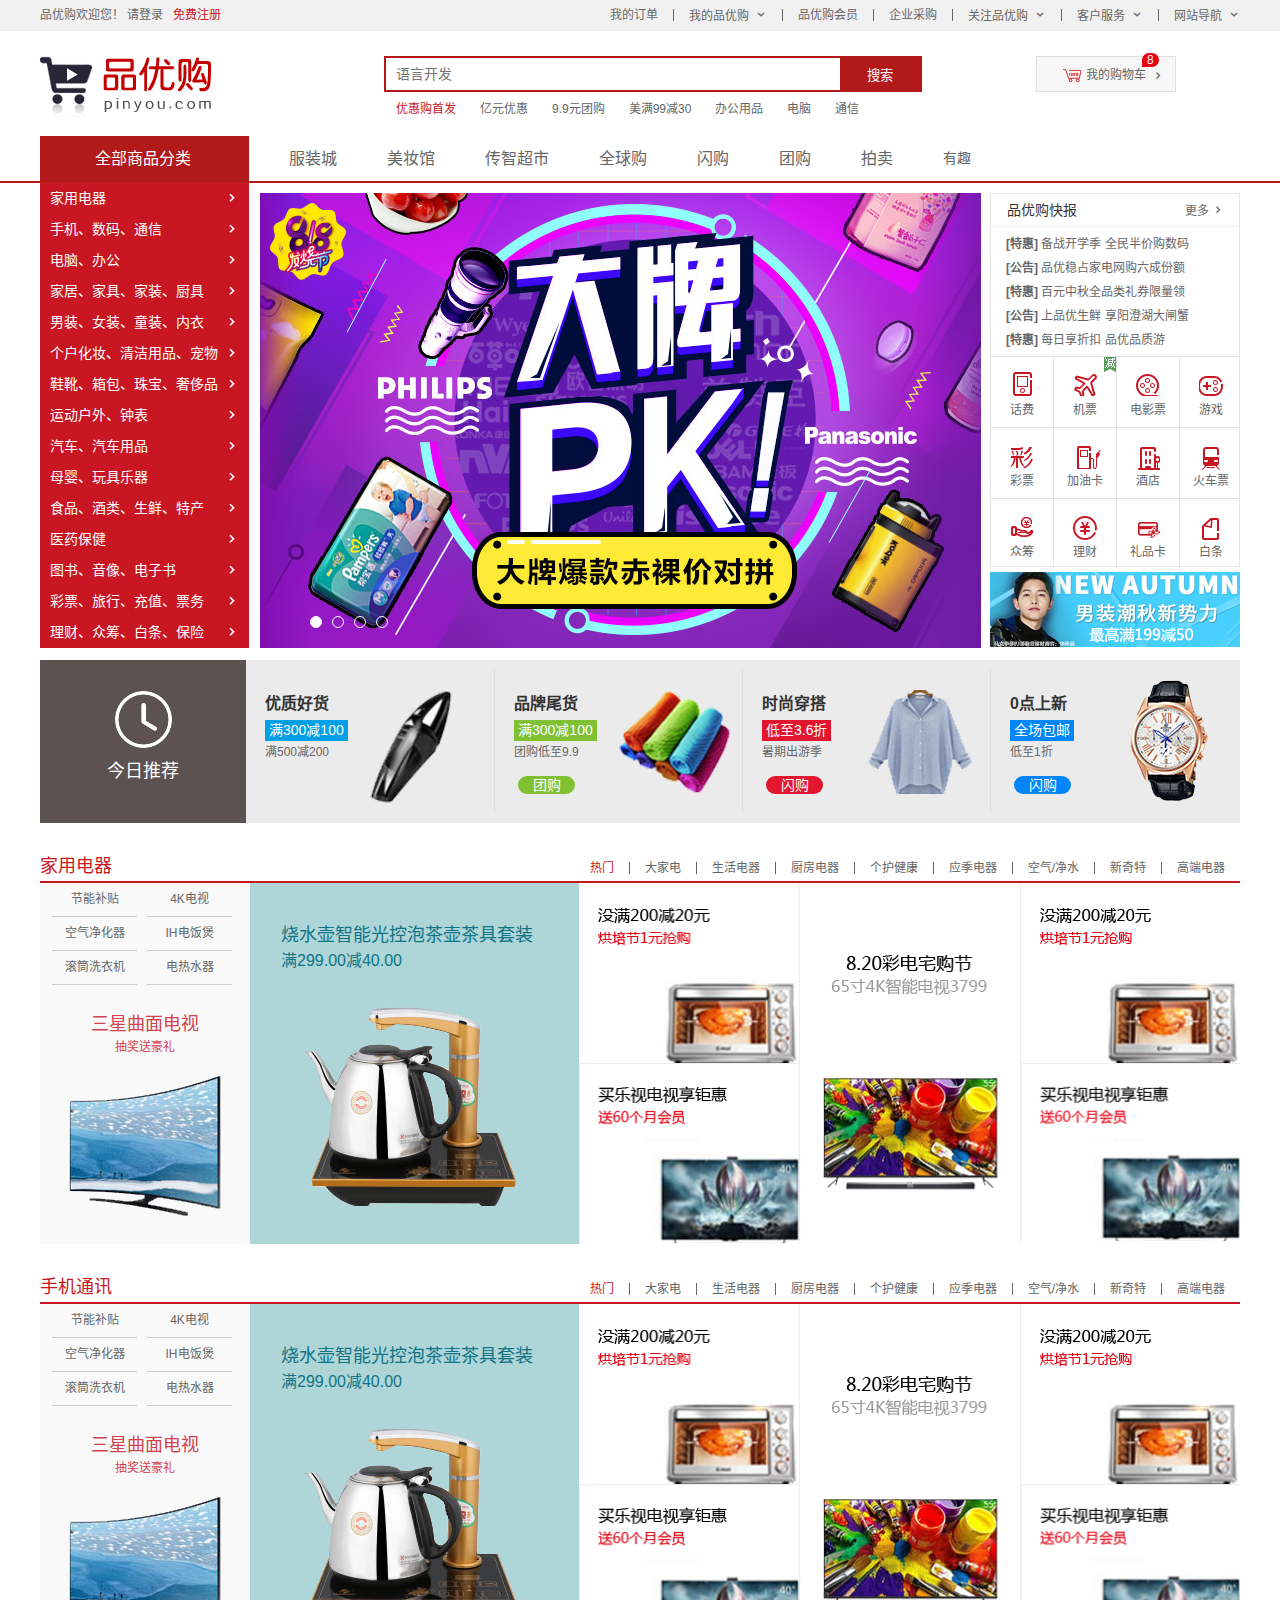
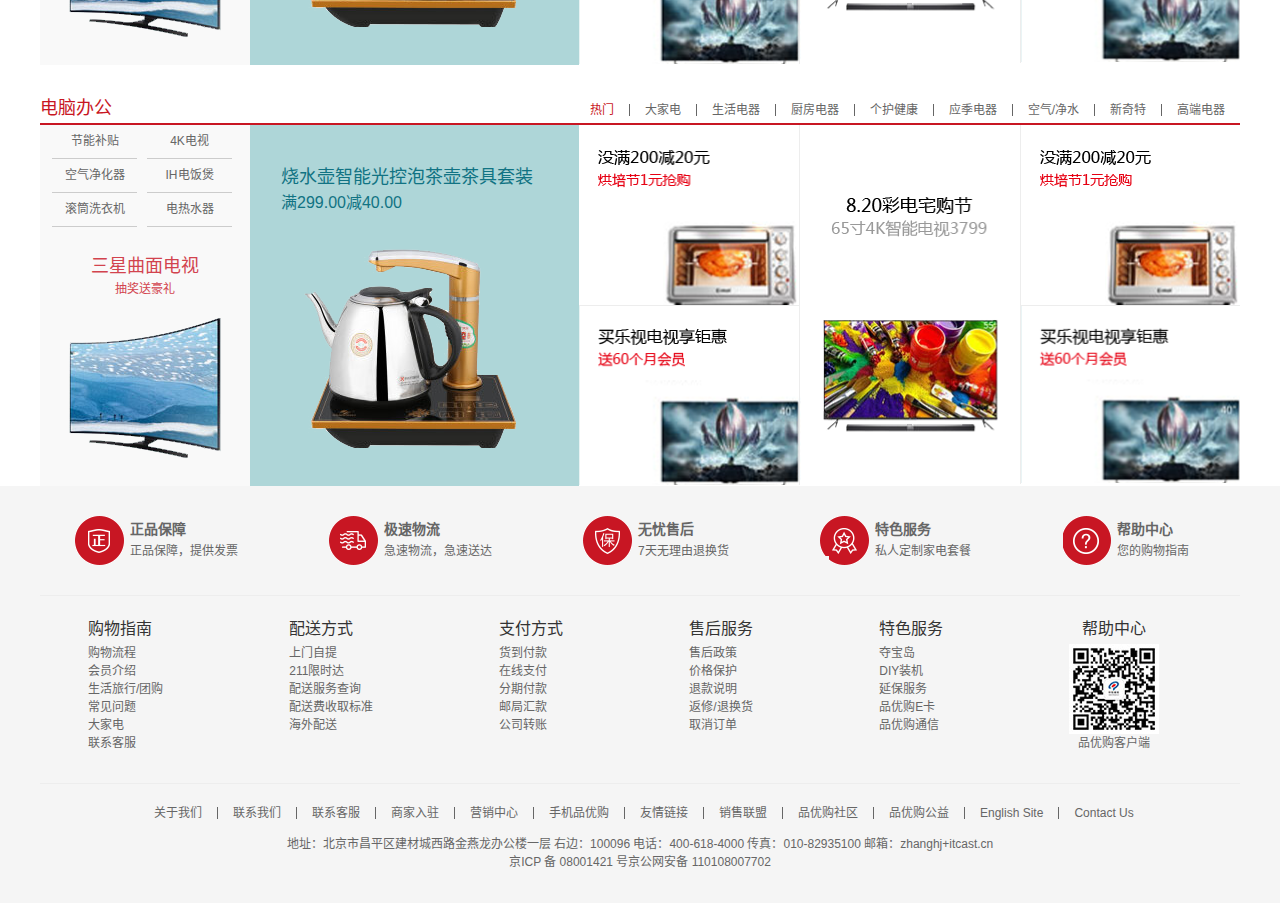
<file: index.html>
<!DOCTYPE html>

<html lang="zh-CN">

<head>
    <meta charset="UTF-8">
    <meta name="viewport" content="width=device-width, initial-scale=1.0">
    <meta http-equiv="X-UA-Compatible" content="ie=edge">
    <title>品优购商城-综合网购首选-正品低价、品质保障、配送即时、轻松购物！</title>
    <meta name="description" content="品优购商城-专业的综合网上购物商城，销售家电、数码通讯、电脑
    、家居百货、服装服饰、母婴、图书、视频等数万个品牌优质商品。便捷、诚信的服务，为您提供愉悦的
    网上购物体验！">
    <meta name="keywords" content="网上购物,网上商城,手机,笔记本,电脑,MP3,CD,VCD,DV,相机,数码,
    配件,手表">
    <link rel="stylesheet" href="css/base.css">
    <link rel="stylesheet" href="css/common.css">
    <link rel="stylesheet" href="css/index.css">
    <link rel="shortcut icon" href="favicon.ico" type="image/x-icon">
    <script src="/js/animate.js"></script>
    <script src="/js/index.js"></script>
</head>

<body>
    <!--快捷导航模块start-->
    <section class="shortcut">
        <div class="w">
            <div class="fl">
                <ul>
                    <li>品优购欢迎您！&nbsp;</li>
                    <li>
                        <a href="#">请登录</a>&nbsp;&nbsp;&nbsp;<a href="register.html" class="style_red">免费注册</a>
                    </li>
                </ul>
            </div>
            <div class="fr">
                <ul>
                    <li>我的订单</li>
                    <li></li>
                    <li class="arrow-icon">我的品优购</li>
                    <li></li>
                    <li>品优购会员</li>
                    <li></li>
                    <li>企业采购</li>
                    <li></li>
                    <li class="arrow-icon">关注品优购</li>
                    <li></li>
                    <li class="arrow-icon">客户服务</li>
                    <li></li>
                    <li class="arrow-icon">网站导航</li>
                </ul>
            </div>
        </div>
    </section>
    <!--快捷导航模块end-->
    <!--头部模块start-->
    <section class="header w">
        <div class="logo">
            <h1>
                <a href="index.html" title="品优购商城">品优购商城</a>
            </h1>
        </div>
        <!--搜索模块-->
        <div class="search">
            <input type="search" name="" id="" placeholder="语言开发"><button>搜索&nbsp;</button>
        </div>
        <!--热点词模块-->
        <div class="hotwords">
            <ul>
                <li class="style_red">优惠购首发</li>
                <li>亿元优惠</li>
                <li>9.9元团购</li>
                <li>美满99减30</li>
                <li>办公用品</li>
                <li>电脑</li>
                <li>通信</li>
            </ul>
        </div>
        <!--购物车模块-->
        <div class="shopcar">
            我的购物车
            <i class="count">8</i>
        </div>
    </section>
    <!--头部模块end-->
    <!--导航模块start-->
    <section class="nav">
        <div class="w">
            <div class="dropdown">
                <div class="dt">全部商品分类</div>
                <div class="dd">
                    <ul>
                        <li><a href="#">家用电器</a></li>
                        <li><a href="list.html">手机</a>、<a href="#">数码</a>、<a href="#">通信</a></li>
                        <li><a href="#">电脑</a>、<a href="#">办公</a></li>
                        <li><a href="#">家居</a>、<a href="#">家具</a>、<a href="#">家装</a>、<a href="#">厨具</a></li>
                        <li><a href="#">男装</a>、<a href="#">女装</a>、<a href="#">童装</a>、<a href="#">内衣</a></li>
                        <li><a href="#">个户化妆</a>、<a href="#">清洁用品</a>、<a href="#">宠物</a></li>
                        <li><a href="#">鞋靴</a>、<a href="#">箱包</a>、<a href="#">珠宝</a>、<a href="#">奢侈品</a></li>
                        <li><a href="#">运动户外</a>、<a href="#">钟表</a></li>
                        <li><a href="#">汽车</a>、<a href="#">汽车用品</a></li>
                        <li><a href="#">母婴</a>、<a href="#">玩具乐器</a></li>
                        <li><a href="#">食品</a>、<a href="#">酒类</a>、<a href="#">生鲜</a>、<a href="#">特产</a></li>
                        <li><a href="#">医药保健</a></li>
                        <li><a href="#">图书</a>、<a href="#">音像</a>、<a href="#">电子书</a></li>
                        <li><a href="#">彩票</a>、<a href="#">旅行</a>、<a href="#">充值</a>、<a href="#">票务</a></li>
                        <li><a href="#">理财</a>、<a href="#">众筹</a>、<a href="#">白条</a>、<a href="#">保险</a></li>
                    </ul>
                </div>
            </div>
            <div class="navitems">
                <li><a href="#">服装城</a></li>
                <li><a href="#">美妆馆</a></li>
                <li><a href="#">传智超市</a></li>
                <li><a href="#">全球购</a></li>
                <li><a href="#">闪购</a></li>
                <li><a href="#">团购</a></li>
                <li><a href="#">拍卖</a></li>
                <li><a href="#">有趣</a></li>
            </div>
        </div>
    </section>
    <!--导航模块end-->
    <!--首页模块 main start-->
    <section class="w">
        <div class="main">
            <!--焦点图模块-->
            <div class="focus">
                左右箭头
                <a href="#" class="arrow-l">
                    &lt;
                </a>
                <a href="#" class="arrow-r">
                    &gt;
                </a>
                <ul>
                    <li>
                        <a href="#"><img src="upload/focus1.png" alt="focus"></a>
                    </li>
                    <li>
                        <a href="#"><img src="upload/focus2.webp" alt="focus"></a>
                    </li>
                    <li>
                        <a href="#"><img src="upload/focus1.png" alt="focus"></a>
                    </li>
                    <li>
                        <a href="#"><img src="upload/focus1.png" alt="focus"></a>
                    </li>
                </ul>
                <ol class="circle">
                </ol>
            </div>
            <!--新闻快报模块-->
            <div class="newsflash">
                <div class="news">
                    <div class="news-hd">
                        <h5>品优购快报</h5>
                        <a href="#" class="more">更多</a>
                    </div>
                    <div class="news-bd">
                        <ul>
                            <li>
                                <a href="#">
                                    <h5>[特惠]</h5>
                                    备战开学季 全民半价购数码
                                </a>
                            </li>
                            <li>
                                <a href="#">
                                    <h5>[公告]</h5>
                                    品优稳占家电网购六成份额
                                </a>
                            </li>
                            <li>
                                <a href="#">
                                    <h5>[特惠]</h5>
                                    百元中秋全品类礼券限量领
                                </a>
                            </li>
                            <li>
                                <a href="#">
                                    <h5>[公告]</h5>
                                    上品优生鲜 享阳澄湖大闸蟹
                                </a>
                            </li>
                            <li>
                                <a href="#">
                                    <h5>[特惠]</h5>
                                    每日享折扣 品优品质游
                                </a>
                            </li>
                        </ul>
                    </div>
                </div>
                <div class="lifeservice">
                    <ul>
                        <li>
                            <a href="#">
                                <i></i>
                                <p>话费</p>
                            </a>
                        </li>
                        <li>
                            <a href="#">
                                <i></i>
                                <p>机票</p>
                            </a>
                        </li>
                        <li>
                            <a href="#">
                                <i></i>
                                <p>电影票</p>
                            </a>
                        </li>
                        <li>
                            <a href="#">
                                <i></i>
                                <p>游戏</p>
                            </a>
                        </li>
                        <li>
                            <a href="#">
                                <i></i>
                                <p>彩票</p>
                            </a>
                        </li>
                        <li>
                            <a href="#">
                                <i></i>
                                <p>加油卡</p>
                            </a>
                        </li>
                        <li>
                            <a href="#">
                                <i></i>
                                <p>酒店</p>
                            </a>
                        </li>
                        <li>
                            <a href="#">
                                <i></i>
                                <p>火车票</p>
                            </a>
                        </li>
                        <li>
                            <a href="#">
                                <i></i>
                                <p>众筹</p>
                            </a>
                        </li>
                        <li>
                            <a href="#">
                                <i></i>
                                <p>理财</p>
                            </a>
                        </li>
                        <li>
                            <a href="#">
                                <i></i>
                                <p>礼品卡</p>
                            </a>
                        </li>
                        <li>
                            <a href="#">
                                <i></i>
                                <p>白条</p>
                            </a>
                        </li>
                    </ul>
                </div>
                <div class="bargain"></div>
            </div>
        </div>
    </section>
    <!--首页模块 main end-->
    <!--推荐模块start-->
    <section class="recom w">
        <div class="recom_hd">
            <img src="images/clock.png" alt="clock">
            <p>今日推荐</p>
        </div>
        <div class="recom_bd">
            <ul>
                <li>
                    <a href="#">
                        <h5>优质好货</h5>
                        <em>满300减100</em>
                        <p>满500减200</p>
                        <img src="/upload/recom_1.png" alt="recom_item">
                    </a>
                </li>
                <li>
                    <a href="#">
                        <h5>品牌尾货</h5>
                        <em>满300减100</em>
                        <p>团购低至9.9</p>
                        <img src="/upload/recom_2.png" alt="recom_item">
                    </a>
                </li>
                <li>
                    <a href="#">
                        <h5>时尚穿搭</h5>
                        <em>低至3.6折</em>
                        <p>暑期出游季</p>
                        <img src="/upload/recom_3.png" alt="recom_item">
                    </a>
                </li>
                <li>
                    <a href="#">
                        <h5>0点上新</h5>
                        <em>全场包邮</em>
                        <p>低至1折</p>
                        <img src="/upload/recom_4.png" alt="recom_item">
                    </a>
                </li>
            </ul>
        </div>
    </section>
    <!--推荐模块end-->
    <!--楼层区start-->
    <section class="floor">
        <!--1楼家用电器-->
        <div class="jiadian w">
            <div class="box_hd">
                <h3>家用电器</h3>
                <div class="tab_list">
                    <ul>
                        <li><a href="#" class="style_red">热门</a></li>
                        <li></li>
                        <li><a href="#">大家电</a></li>
                        <li></li>
                        <li><a href="#">生活电器</a></li>
                        <li></li>
                        <li><a href="#">厨房电器</a></li>
                        <li></li>
                        <li><a href="#">个护健康</a></li>
                        <li></li>
                        <li><a href="#">应季电器</a></li>
                        <li></li>
                        <li><a href="#">空气/净水</a></li>
                        <li></li>
                        <li><a href="#">新奇特</a></li>
                        <li></li>
                        <li><a href="#">高端电器</a></li>
                    </ul>
                </div>
            </div>
            <div class="box_bd">
                <div class="tab_content">
                    <div class="tab_list_item">
                        <div class="col_210">
                            <ul class="clearfix">
                                <li><a href="#">节能补贴</a></li>
                                <li><a href="#">4K电视</a></li>
                                <li><a href="#">空气净化器</a></li>
                                <li><a href="#">IH电饭煲</a></li>
                                <li><a href="#">滚筒洗衣机</a></li>
                                <li><a href="#">电热水器</a></li>
                            </ul>
                            <a href="#">
                                <h3>三星曲面电视</h3>
                                <p>抽奖送豪礼</p>
                                <img src="upload/floor-1-1.png" alt="floor-1-1">
                            </a>
                        </div>
                        <div class="col_329">
                            <a href="#">
                                <h3>烧水壶智能光控泡茶壶茶具套装</h3>
                                <p>满299.00减40.00</p>
                                <img src="upload/floor-1-2.png" alt="floor-1-2">
                            </a>
                        </div>
                        <div class="col_221">
                            <a href="#" class="bb">
                                <img src="/upload/floor-1-3.png" alt="floor-1-3">
                            </a>
                            <a href="#">
                                <img src="/upload/floor-1-4.png" alt="floor-1-4">
                            </a>
                        </div>
                        <div class="col_221">
                            <a href="#">
                                <img src="/upload/floor-1-5.png" alt="floor-1-5">
                            </a>
                        </div>
                        <div class="col_219">
                            <a href="#" class="bb">
                                <img src="/upload/floor-1-3.png" alt="floor-1-6">
                            </a>
                            <a href="#">
                                <img src="/upload/floor-1-4.png" alt="floor-1-7">
                            </a>
                        </div>
                    </div>
                </div>
            </div>
        </div>
        <!--2楼手机通讯-->
        <div class="shouji w">
            <div class="box_hd">
                <h3>手机通讯</h3>
                <div class="tab_list">
                    <ul>
                        <li><a href="#" class="style_red">热门</a></li>
                        <li></li>
                        <li><a href="#">大家电</a></li>
                        <li></li>
                        <li><a href="#">生活电器</a></li>
                        <li></li>
                        <li><a href="#">厨房电器</a></li>
                        <li></li>
                        <li><a href="#">个护健康</a></li>
                        <li></li>
                        <li><a href="#">应季电器</a></li>
                        <li></li>
                        <li><a href="#">空气/净水</a></li>
                        <li></li>
                        <li><a href="#">新奇特</a></li>
                        <li></li>
                        <li><a href="#">高端电器</a></li>
                    </ul>
                </div>
            </div>
            <div class="box_bd">
                <div class="tab_content">
                    <div class="tab_list_item">
                        <div class="col_210">
                            <ul class="clearfix">
                                <li><a href="#">节能补贴</a></li>
                                <li><a href="#">4K电视</a></li>
                                <li><a href="#">空气净化器</a></li>
                                <li><a href="#">IH电饭煲</a></li>
                                <li><a href="#">滚筒洗衣机</a></li>
                                <li><a href="#">电热水器</a></li>
                            </ul>
                            <a href="#">
                                <h3>三星曲面电视</h3>
                                <p>抽奖送豪礼</p>
                                <img src="upload/floor-1-1.png" alt="floor-1-1">
                            </a>
                        </div>
                        <div class="col_329">
                            <a href="#">
                                <h3>烧水壶智能光控泡茶壶茶具套装</h3>
                                <p>满299.00减40.00</p>
                                <img src="upload/floor-1-2.png" alt="floor-1-2">
                            </a>
                        </div>
                        <div class="col_221">
                            <a href="#" class="bb">
                                <img src="/upload/floor-1-3.png" alt="floor-1-3">
                            </a>
                            <a href="#">
                                <img src="/upload/floor-1-4.png" alt="floor-1-4">
                            </a>
                        </div>
                        <div class="col_221">
                            <a href="#">
                                <img src="/upload/floor-1-5.png" alt="floor-1-5">
                            </a>
                        </div>
                        <div class="col_219">
                            <a href="#" class="bb">
                                <img src="/upload/floor-1-3.png" alt="floor-1-6">
                            </a>
                            <a href="#">
                                <img src="/upload/floor-1-4.png" alt="floor-1-7">
                            </a>
                        </div>
                    </div>
                </div>
            </div>
        </div>
        <!--3楼电脑办公-->
        <div class="diannao w">
            <div class="box_hd">
                <h3>电脑办公</h3>
                <div class="tab_list">
                    <ul>
                        <li><a href="#" class="style_red">热门</a></li>
                        <li></li>
                        <li><a href="#">大家电</a></li>
                        <li></li>
                        <li><a href="#">生活电器</a></li>
                        <li></li>
                        <li><a href="#">厨房电器</a></li>
                        <li></li>
                        <li><a href="#">个护健康</a></li>
                        <li></li>
                        <li><a href="#">应季电器</a></li>
                        <li></li>
                        <li><a href="#">空气/净水</a></li>
                        <li></li>
                        <li><a href="#">新奇特</a></li>
                        <li></li>
                        <li><a href="#">高端电器</a></li>
                    </ul>
                </div>
            </div>
            <div class="box_bd">
                <div class="tab_content">
                    <div class="tab_list_item">
                        <div class="col_210">
                            <ul class="clearfix">
                                <li><a href="#">节能补贴</a></li>
                                <li><a href="#">4K电视</a></li>
                                <li><a href="#">空气净化器</a></li>
                                <li><a href="#">IH电饭煲</a></li>
                                <li><a href="#">滚筒洗衣机</a></li>
                                <li><a href="#">电热水器</a></li>
                            </ul>
                            <a href="#">
                                <h3>三星曲面电视</h3>
                                <p>抽奖送豪礼</p>
                                <img src="upload/floor-1-1.png" alt="floor-1-1">
                            </a>
                        </div>
                        <div class="col_329">
                            <a href="#">
                                <h3>烧水壶智能光控泡茶壶茶具套装</h3>
                                <p>满299.00减40.00</p>
                                <img src="upload/floor-1-2.png" alt="floor-1-2">
                            </a>
                        </div>
                        <div class="col_221">
                            <a href="#" class="bb">
                                <img src="/upload/floor-1-3.png" alt="floor-1-3">
                            </a>
                            <a href="#">
                                <img src="/upload/floor-1-4.png" alt="floor-1-4">
                            </a>
                        </div>
                        <div class="col_221">
                            <a href="#">
                                <img src="/upload/floor-1-5.png" alt="floor-1-5">
                            </a>
                        </div>
                        <div class="col_219">
                            <a href="#" class="bb">
                                <img src="/upload/floor-1-3.png" alt="floor-1-6">
                            </a>
                            <a href="#">
                                <img src="/upload/floor-1-4.png" alt="floor-1-7">
                            </a>
                        </div>
                    </div>
                </div>
            </div>
        </div>
    </section>
    <!--楼层区end-->
    <!--底部模块start-->
    <section class="footer">
        <div class="w">
            <!--mod_service模块-->
            <div class="mod_service">
                <ul>
                    <li>
                        <h5></h5>
                        <div>
                            <h4>正品保障</h4>
                            <p>正品保障，提供发票</p>
                        </div>
                    </li>
                    <li>
                        <h5></h5>
                        <div>
                            <h4>极速物流</h4>
                            <p>急速物流，急速送达</p>
                        </div>
                    </li>
                    <li>
                        <h5></h5>
                        <div>
                            <h4>无忧售后</h4>
                            <p>7天无理由退换货</p>
                        </div>
                    </li>
                    <li>
                        <h5></h5>
                        <div>
                            <h4>特色服务</h4>
                            <p>私人定制家电套餐</p>
                        </div>
                    </li>
                    <li>
                        <h5></h5>
                        <div>
                            <h4>帮助中心</h4>
                            <p>您的购物指南</p>
                        </div>
                    </li>
                </ul>
            </div>
            <!--mod_help模块-->
            <div class="mod_help">
                <dl>
                    <dt>购物指南</dt>
                    <dd><a href="#">购物流程</a></dd>
                    <dd><a href="#">会员介绍</a></dd>
                    <dd><a href="#">生活旅行/团购</a></dd>
                    <dd><a href="#">常见问题</a></dd>
                    <dd><a href="#">大家电</a></dd>
                    <dd><a href="#">联系客服</a></dd>
                </dl>
                <dl>
                    <dt>配送方式</dt>
                    <dd><a href="#">上门自提</a></dd>
                    <dd><a href="#">211限时达</a></dd>
                    <dd><a href="#">配送服务查询</a></dd>
                    <dd><a href="#">配送费收取标准</a></dd>
                    <dd><a href="#">海外配送</a></dd>
                </dl>
                <dl>
                    <dt>支付方式</dt>
                    <dd><a href="#">货到付款</a></dd>
                    <dd><a href="#">在线支付</a></dd>
                    <dd><a href="#">分期付款</a></dd>
                    <dd><a href="#">邮局汇款</a></dd>
                    <dd><a href="#">公司转账</a></dd>
                </dl>
                <dl>
                    <dt>售后服务</dt>
                    <dd><a href="#">售后政策</a></dd>
                    <dd><a href="#">价格保护</a></dd>
                    <dd><a href="#">退款说明</a></dd>
                    <dd><a href="#">返修/退换货</a></dd>
                    <dd><a href="#">取消订单</a></dd>
                </dl>
                <dl>
                    <dt>特色服务</dt>
                    <dd><a href="#">夺宝岛</a></dd>
                    <dd><a href="#">DIY装机</a></dd>
                    <dd><a href="#">延保服务</a></dd>
                    <dd><a href="#">品优购E卡</a></dd>
                    <dd><a href="#">品优购通信</a></dd>
                </dl>
                <dl>
                    <dt>帮助中心</dt>
                    <dd>
                        <img src="images/wx_cz.jpg" alt="qrcode">
                        <p>品优购客户端</p>
                    </dd>
                </dl>
            </div>
            <!--mod_copyright模块-->
            <div class="mod_copyright">
                <div class="links">
                    <ul>
                        <li><a href="#">关于我们</a></li>
                        <li></li>
                        <li><a href="#">联系我们</a></li>
                        <li></li>
                        <li><a href="#">联系客服</a></li>
                        <li></li>
                        <li><a href="#">商家入驻</a></li>
                        <li></li>
                        <li><a href="#">营销中心</a></li>
                        <li></li>
                        <li><a href="#">手机品优购</a></li>
                        <li></li>
                        <li><a href="#">友情链接</a></li>
                        <li></li>
                        <li><a href="#">销售联盟</a></li>
                        <li></li>
                        <li><a href="#">品优购社区</a></li>
                        <li></li>
                        <li><a href="#">品优购公益</a></li>
                        <li></li>
                        <li><a href="#">English Site</a></li>
                        <li></li>
                        <li><a href="#">Contact Us</a></li>
                    </ul>
                </div>
                <div class="copyright">
                    地址：北京市昌平区建材城西路金燕龙办公楼一层 右边：100096 电话：400-618-4000 传真：010-82935100 邮箱：zhanghj+itcast.cn <br>
                    京ICP 备 08001421 号京公网安备 110108007702
                </div>
            </div>
        </div>
    </section>
    <!--底部模块end-->
</body>

</html>
</file>
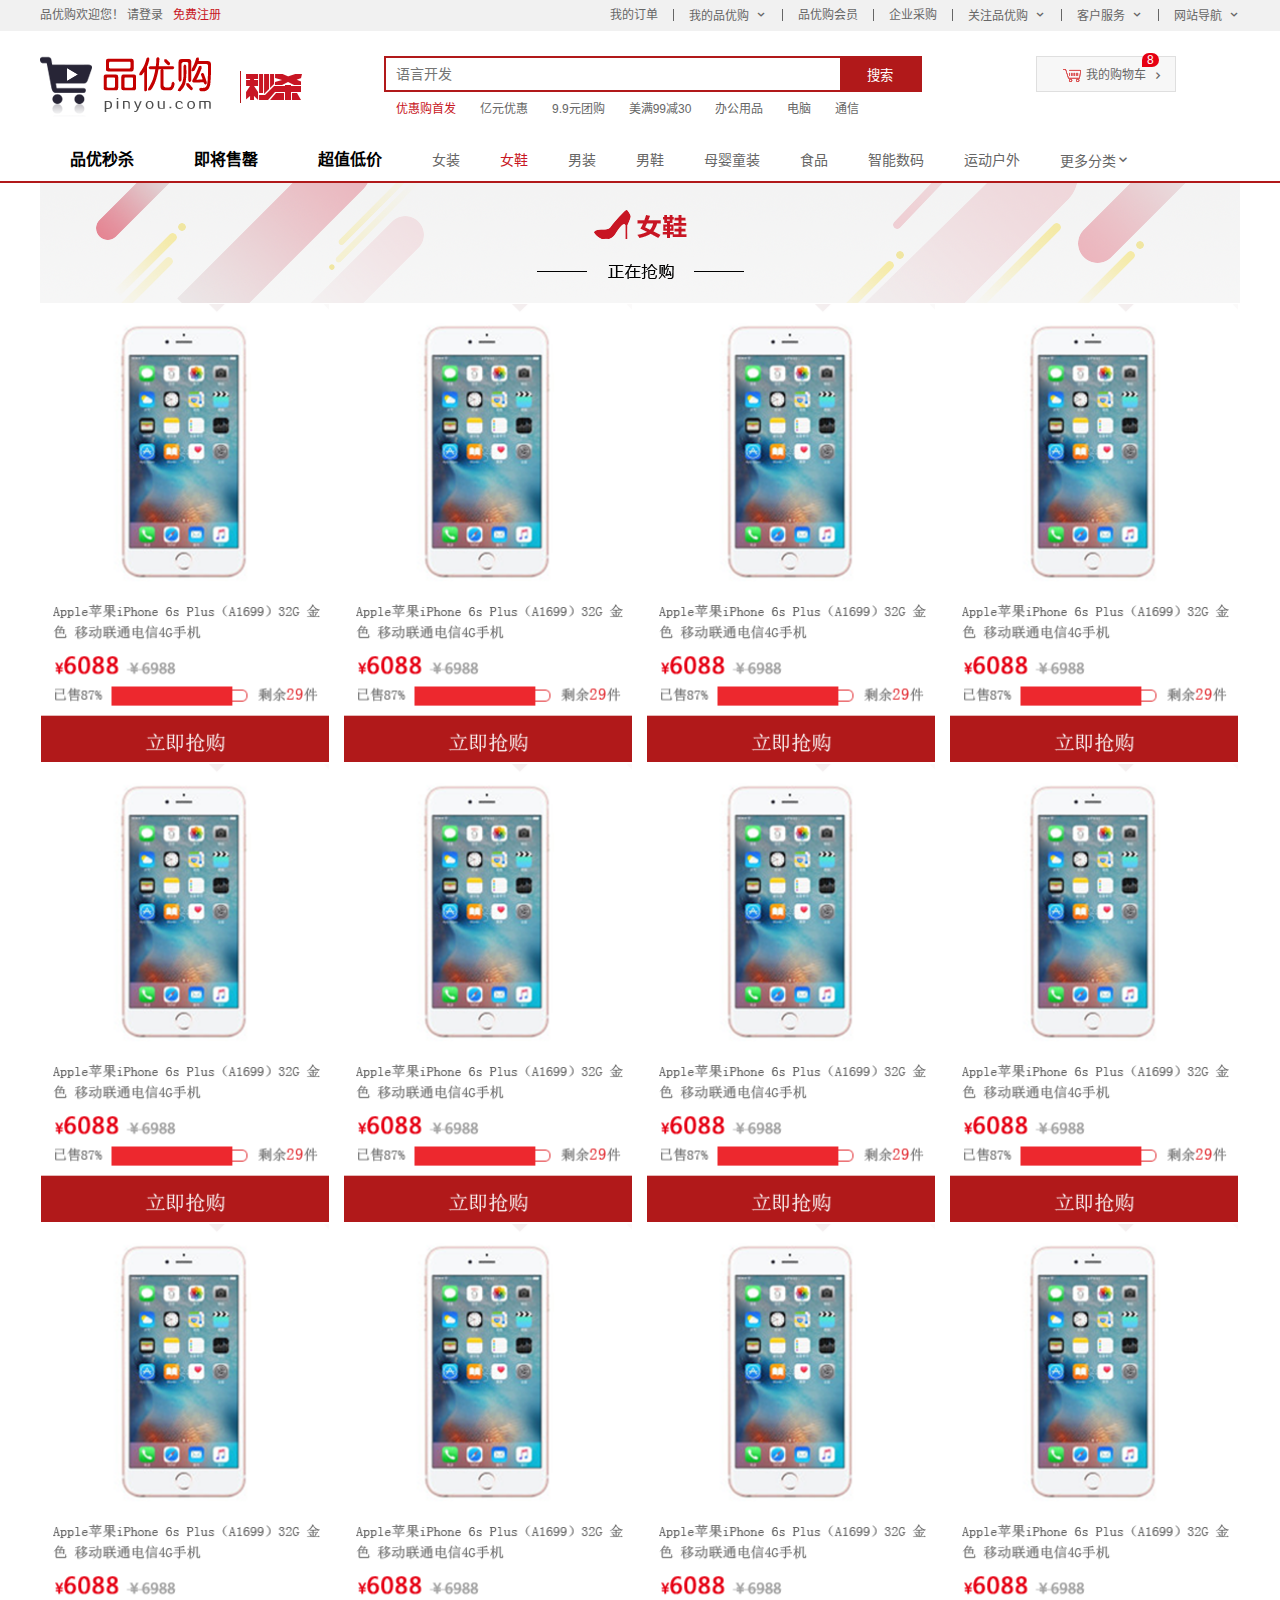
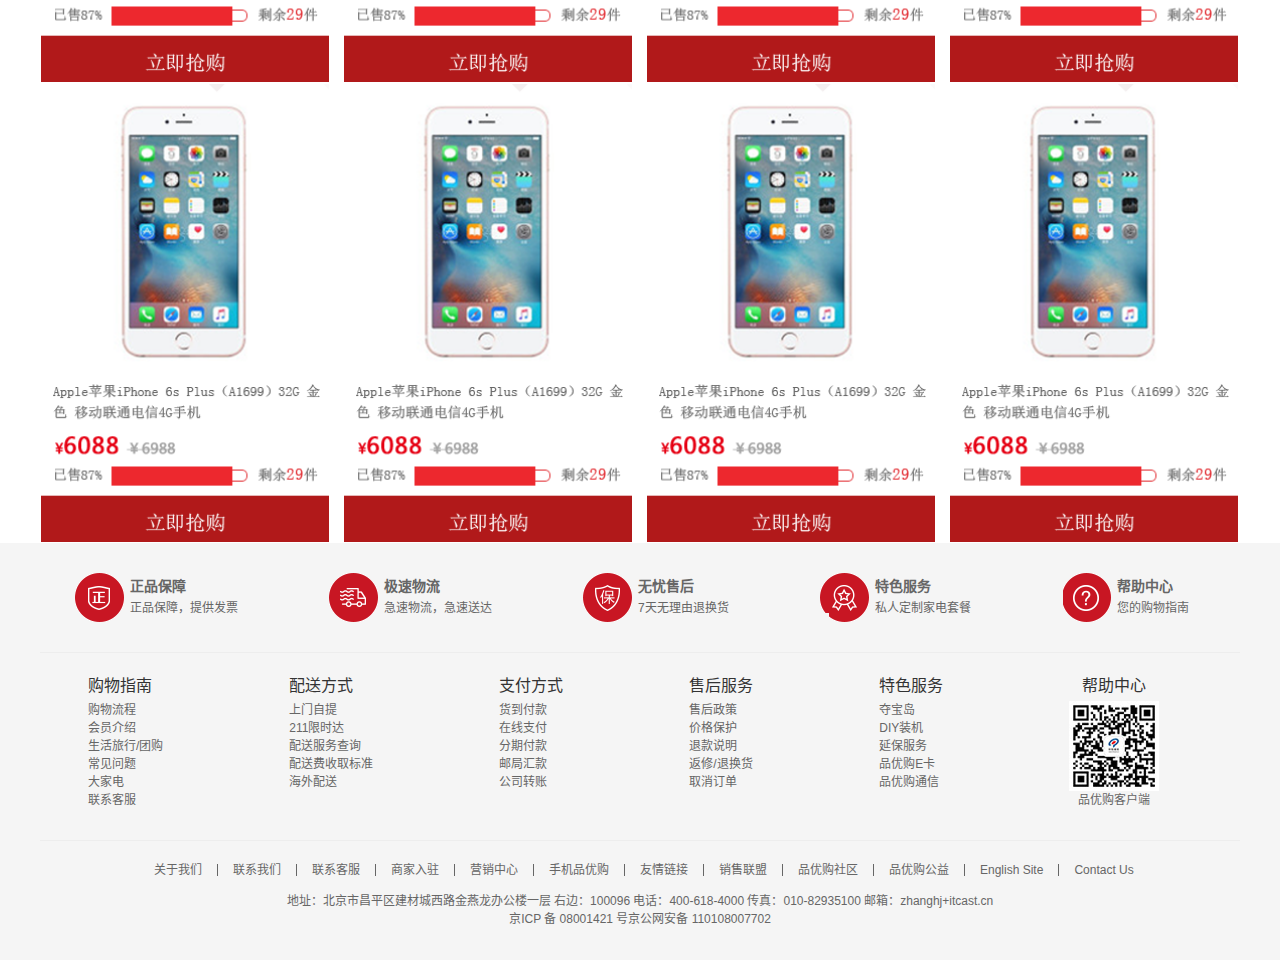
<file: list.html>
<!DOCTYPE html>

<html lang="zh-CN">

<head>
    <meta charset="UTF-8">
    <meta name="viewport" content="width=device-width, initial-scale=1.0">
    <meta http-equiv="X-UA-Compatible" content="ie=edge">
    <title>列表页-综合网购首选-正品低价、品质保障、配送即时、轻松购物！</title>
    <meta name="description" content="品优购商城-专业的综合网上购物商城，销售家电、数码通讯、电脑
    、家居百货、服装服饰、母婴、图书、视频等数万个品牌优质商品。便捷、诚信的服务，为您提供愉悦的
    网上购物体验！">
    <meta name="keywords" content="网上购物,网上商城,手机,笔记本,电脑,MP3,CD,VCD,DV,相机,数码,
    配件,手表">
    <link rel="stylesheet" href="css/base.css">
    <link rel="stylesheet" href="css/common.css">
    <link rel="stylesheet" href="css/list.css">
    <link rel="shortcut icon" href="favicon.ico" type="image/x-icon">

</head>

<body>
    <!--快捷导航模块start-->
    <section class="shortcut">
        <div class="w">
            <div class="fl">
                <ul>
                    <li>品优购欢迎您！&nbsp;</li>
                    <li>
                        <a href="#">请登录</a>&nbsp;&nbsp;&nbsp;<a href="register.html" class="style_red">免费注册</a>
                    </li>
                </ul>
            </div>
            <div class="fr">
                <ul>
                    <li>我的订单</li>
                    <li></li>
                    <li class="arrow-icon">我的品优购</li>
                    <li></li>
                    <li>品优购会员</li>
                    <li></li>
                    <li>企业采购</li>
                    <li></li>
                    <li class="arrow-icon">关注品优购</li>
                    <li></li>
                    <li class="arrow-icon">客户服务</li>
                    <li></li>
                    <li class="arrow-icon">网站导航</li>
                </ul>
            </div>
        </div>
    </section>
    <!--快捷导航模块end-->
    <!--头部模块start-->
    <section class="header w">
        <div class="logo">
            <h1>
                <a href="index.html" title="品优购商城">品优购商城</a>
            </h1>
        </div>
        <div class="ik">
            <img src="/images/instantkill.png" alt="instantkill">
        </div>
        <!--搜索模块-->
        <div class="search">
            <input type="search" name="" id="" placeholder="语言开发"><button>搜索&nbsp;</button>
        </div>
        <!--热点词模块-->
        <div class="hotwords">
            <ul>
                <li class="style_red">优惠购首发</li>
                <li>亿元优惠</li>
                <li>9.9元团购</li>
                <li>美满99减30</li>
                <li>办公用品</li>
                <li>电脑</li>
                <li>通信</li>
            </ul>
        </div>
        <!--购物车模块-->
        <div class="shopcar">
            我的购物车
            <i class="count">8</i>
        </div>
    </section>
    <!--头部模块end-->
    <!--导航模块start-->
    <section class="nav">
        <div class="w">
            <div class="sk_list">
                <ul>
                    <li><a href="#">品优秒杀</a></li>
                    <li><a href="#">即将售罄</a></li>
                    <li><a href="#">超值低价</a></li>
                </ul>
            </div>
            <div class="sk_con">
                <ul>
                    <li><a href="#">女装</a></li>
                    <li><a href="#" class="style_red">女鞋</a></li>
                    <li><a href="#">男装</a></li>
                    <li><a href="#">男鞋</a></li>
                    <li><a href="#">母婴童装</a></li>
                    <li><a href="#">食品</a></li>
                    <li><a href="#">智能数码</a></li>
                    <li><a href="#">运动户外</a></li>
                    <li><a href="#">更多分类</a></li>
            </div>
        </div>
    </section>
    <!--导航模块end-->
    <!--列表主体start-->
    <section class="sk_container w">
        <div class="sk_hd">
        </div>
        <div class="sk_bd clearfix">
            <ul>
                <li>
                    <img src="/upload/item.png" alt="item">
                </li>
                <li>
                    <img src="/upload/item.png" alt="item">
                </li>
                <li>
                    <img src="/upload/item.png" alt="item">
                </li>
                <li>
                    <img src="/upload/item.png" alt="item">
                </li>
                <li>
                    <img src="/upload/item.png" alt="item">
                </li>
                <li>
                    <img src="/upload/item.png" alt="item">
                </li>
                <li>
                    <img src="/upload/item.png" alt="item">
                </li>
                <li>
                    <img src="/upload/item.png" alt="item">
                </li>
                <li>
                    <img src="/upload/item.png" alt="item">
                </li>
                <li>
                    <img src="/upload/item.png" alt="item">
                </li>
                <li>
                    <img src="/upload/item.png" alt="item">
                </li>
                <li>
                    <img src="/upload/item.png" alt="item">
                </li>
                <li>
                    <img src="/upload/item.png" alt="item">
                </li>
                <li>
                    <img src="/upload/item.png" alt="item">
                </li>
                <li>
                    <img src="/upload/item.png" alt="item">
                </li>
                <li>
                    <img src="/upload/item.png" alt="item">
                </li>
            </ul>
        </div>
    </section>
    <!--列表主体end-->
    <!--底部模块start-->
    <section class="footer">
        <div class="w">
            <!--mod_service模块-->
            <div class="mod_service">
                <ul>
                    <li>
                        <h5></h5>
                        <div>
                            <h4>正品保障</h4>
                            <p>正品保障，提供发票</p>
                        </div>
                    </li>
                    <li>
                        <h5></h5>
                        <div>
                            <h4>极速物流</h4>
                            <p>急速物流，急速送达</p>
                        </div>
                    </li>
                    <li>
                        <h5></h5>
                        <div>
                            <h4>无忧售后</h4>
                            <p>7天无理由退换货</p>
                        </div>
                    </li>
                    <li>
                        <h5></h5>
                        <div>
                            <h4>特色服务</h4>
                            <p>私人定制家电套餐</p>
                        </div>
                    </li>
                    <li>
                        <h5></h5>
                        <div>
                            <h4>帮助中心</h4>
                            <p>您的购物指南</p>
                        </div>
                    </li>
                </ul>
            </div>
            <!--mod_help模块-->
            <div class="mod_help">
                <dl>
                    <dt>购物指南</dt>
                    <dd><a href="#">购物流程</a></dd>
                    <dd><a href="#">会员介绍</a></dd>
                    <dd><a href="#">生活旅行/团购</a></dd>
                    <dd><a href="#">常见问题</a></dd>
                    <dd><a href="#">大家电</a></dd>
                    <dd><a href="#">联系客服</a></dd>
                </dl>
                <dl>
                    <dt>配送方式</dt>
                    <dd><a href="#">上门自提</a></dd>
                    <dd><a href="#">211限时达</a></dd>
                    <dd><a href="#">配送服务查询</a></dd>
                    <dd><a href="#">配送费收取标准</a></dd>
                    <dd><a href="#">海外配送</a></dd>
                </dl>
                <dl>
                    <dt>支付方式</dt>
                    <dd><a href="#">货到付款</a></dd>
                    <dd><a href="#">在线支付</a></dd>
                    <dd><a href="#">分期付款</a></dd>
                    <dd><a href="#">邮局汇款</a></dd>
                    <dd><a href="#">公司转账</a></dd>
                </dl>
                <dl>
                    <dt>售后服务</dt>
                    <dd><a href="#">售后政策</a></dd>
                    <dd><a href="#">价格保护</a></dd>
                    <dd><a href="#">退款说明</a></dd>
                    <dd><a href="#">返修/退换货</a></dd>
                    <dd><a href="#">取消订单</a></dd>
                </dl>
                <dl>
                    <dt>特色服务</dt>
                    <dd><a href="#">夺宝岛</a></dd>
                    <dd><a href="#">DIY装机</a></dd>
                    <dd><a href="#">延保服务</a></dd>
                    <dd><a href="#">品优购E卡</a></dd>
                    <dd><a href="#">品优购通信</a></dd>
                </dl>
                <dl>
                    <dt>帮助中心</dt>
                    <dd>
                        <img src="images/wx_cz.jpg" alt="qrcode">
                        <p>品优购客户端</p>
                    </dd>
                </dl>
            </div>
            <!--mod_copyright模块-->
            <div class="mod_copyright">
                <div class="links">
                    <ul>
                        <li><a href="#">关于我们</a></li>
                        <li></li>
                        <li><a href="#">联系我们</a></li>
                        <li></li>
                        <li><a href="#">联系客服</a></li>
                        <li></li>
                        <li><a href="#">商家入驻</a></li>
                        <li></li>
                        <li><a href="#">营销中心</a></li>
                        <li></li>
                        <li><a href="#">手机品优购</a></li>
                        <li></li>
                        <li><a href="#">友情链接</a></li>
                        <li></li>
                        <li><a href="#">销售联盟</a></li>
                        <li></li>
                        <li><a href="#">品优购社区</a></li>
                        <li></li>
                        <li><a href="#">品优购公益</a></li>
                        <li></li>
                        <li><a href="#">English Site</a></li>
                        <li></li>
                        <li><a href="#">Contact Us</a></li>
                    </ul>
                </div>
                <div class="copyright">
                    地址：北京市昌平区建材城西路金燕龙办公楼一层 右边：100096 电话：400-618-4000 传真：010-82935100 邮箱：zhanghj+itcast.cn <br>
                    京ICP 备 08001421 号京公网安备 110108007702
                </div>
            </div>
        </div>
    </section>
    <!--底部模块end-->
</body>

</html>
</file>
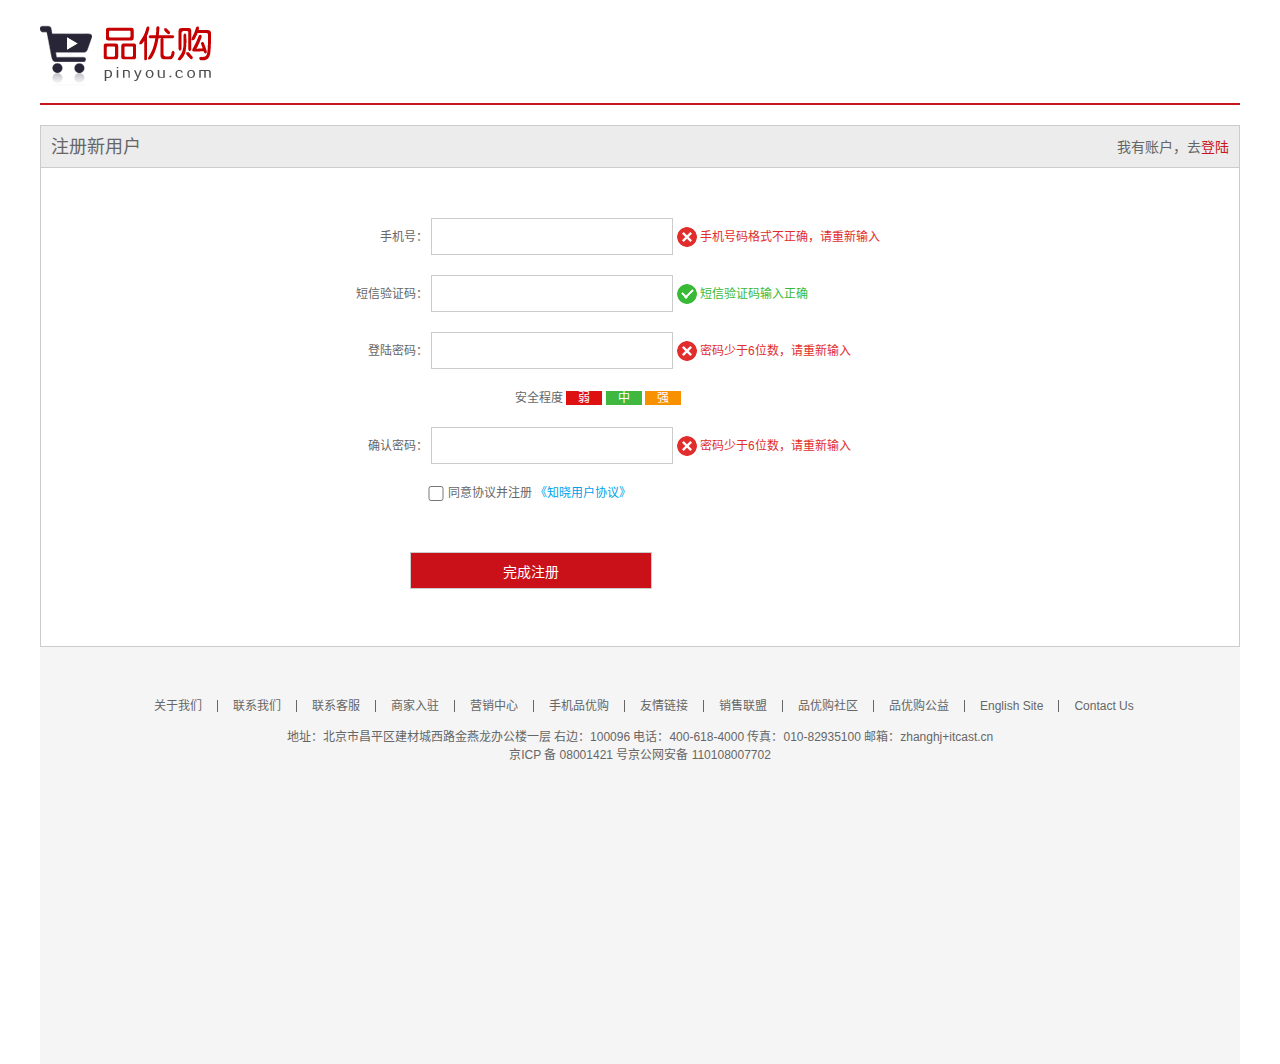
<file: register.html>
<!DOCTYPE html>

<html lang="zh-CN">

<head>
    <meta charset="UTF-8">
    <meta name="viewport" content="width=device-width, initial-scale=1.0">
    <meta http-equiv="X-UA-Compatible" content="ie=edge">
    <title>个人注册</title>
    <meta name="description" content="品优购商城-专业的综合网上购物商城，销售家电、数码通讯、电脑
    、家居百货、服装服饰、母婴、图书、视频等数万个品牌优质商品。便捷、诚信的服务，为您提供愉悦的
    网上购物体验！">
    <meta name="keywords" content="网上购物,网上商城,手机,笔记本,电脑,MP3,CD,VCD,DV,相机,数码,
    配件,手表">
    <link rel="stylesheet" href="css/base.css">
    <link rel="stylesheet" href="css/common.css">
    <link rel="stylesheet" href="css/register.css">
    <link rel="shortcut icon" href="favicon.ico" type="image/x-icon">

</head>

<body>
    <div class="w">
        <!--头部模块start-->
        <section class="header">
            <div class="logo">
                <a href="index.html" title="品优购商城">品优购商城</a>
            </div>
        </section>
        <!--头部模块end-->
        <!--注册部分start-->
        <section class="registerarea">
            <h3>注册新用户
                <div class="login">我有账户，去<a href="#" class="style_red">登陆</a></div>
            </h3>
            <div class="reg_form">
                <form action="post">
                    <ul>
                        <li>
                            <label for="phone">手机号：</label>
                            <input type="text" id="phone">
                            <i class="error_icon"></i>
                            <span class="error">手机号码格式不正确，请重新输入</span>
                        </li>
                        <li>
                            <label for="code">短信验证码：</label>
                            <input type="text" id="code">
                            <i class="correct_icon"></i>
                            <span class="correct">短信验证码输入正确</span>
                        </li>
                        <li>
                            <label for="pwd">登陆密码：</label>
                            <input type="password" id="pwd">
                            <i class="error_icon"></i>
                            <span class="error">密码少于6位数，请重新输入</span>
                        </li>
                        <li class="safe">
                            安全程度 <em class="weak">弱</em> <em class="middle">中</em> <em class="strong">强</em>
                        </li>
                        <li>
                            <label for="confirm">确认密码：</label>
                            <input type="password" id="confirm">
                            <i class="error_icon"></i>
                            <span class="error">密码少于6位数，请重新输入</span>
                        </li>
                        <li class="agree">
                            <input type="checkbox" name="agree" id="agree" required><label for="agree">同意协议并注册</label>
                            <a href="#">《知晓用户协议》</a>
                        </li>
                        <li>
                            <input type="submit" value="完成注册">
                        </li>
                    </ul>
                </form>
            </div>
        </section>
        <!--注册部分end-->
        <!--底部模块start-->
        <section class="footer">
            <div class="w">
                <!--mod_copyright模块-->
                <div class="mod_copyright">
                    <div class="links">
                        <ul>
                            <li><a href="#">关于我们</a></li>
                            <li></li>
                            <li><a href="#">联系我们</a></li>
                            <li></li>
                            <li><a href="#">联系客服</a></li>
                            <li></li>
                            <li><a href="#">商家入驻</a></li>
                            <li></li>
                            <li><a href="#">营销中心</a></li>
                            <li></li>
                            <li><a href="#">手机品优购</a></li>
                            <li></li>
                            <li><a href="#">友情链接</a></li>
                            <li></li>
                            <li><a href="#">销售联盟</a></li>
                            <li></li>
                            <li><a href="#">品优购社区</a></li>
                            <li></li>
                            <li><a href="#">品优购公益</a></li>
                            <li></li>
                            <li><a href="#">English Site</a></li>
                            <li></li>
                            <li><a href="#">Contact Us</a></li>
                        </ul>
                    </div>
                    <div class="copyright">
                        地址：北京市昌平区建材城西路金燕龙办公楼一层 右边：100096 电话：400-618-4000 传真：010-82935100 邮箱：zhanghj+itcast.cn <br>
                        京ICP 备 08001421 号京公网安备 110108007702
                    </div>
                </div>
            </div>
        </section>
        <!--底部模块end-->
    </div>
</body>

</html>
</file>
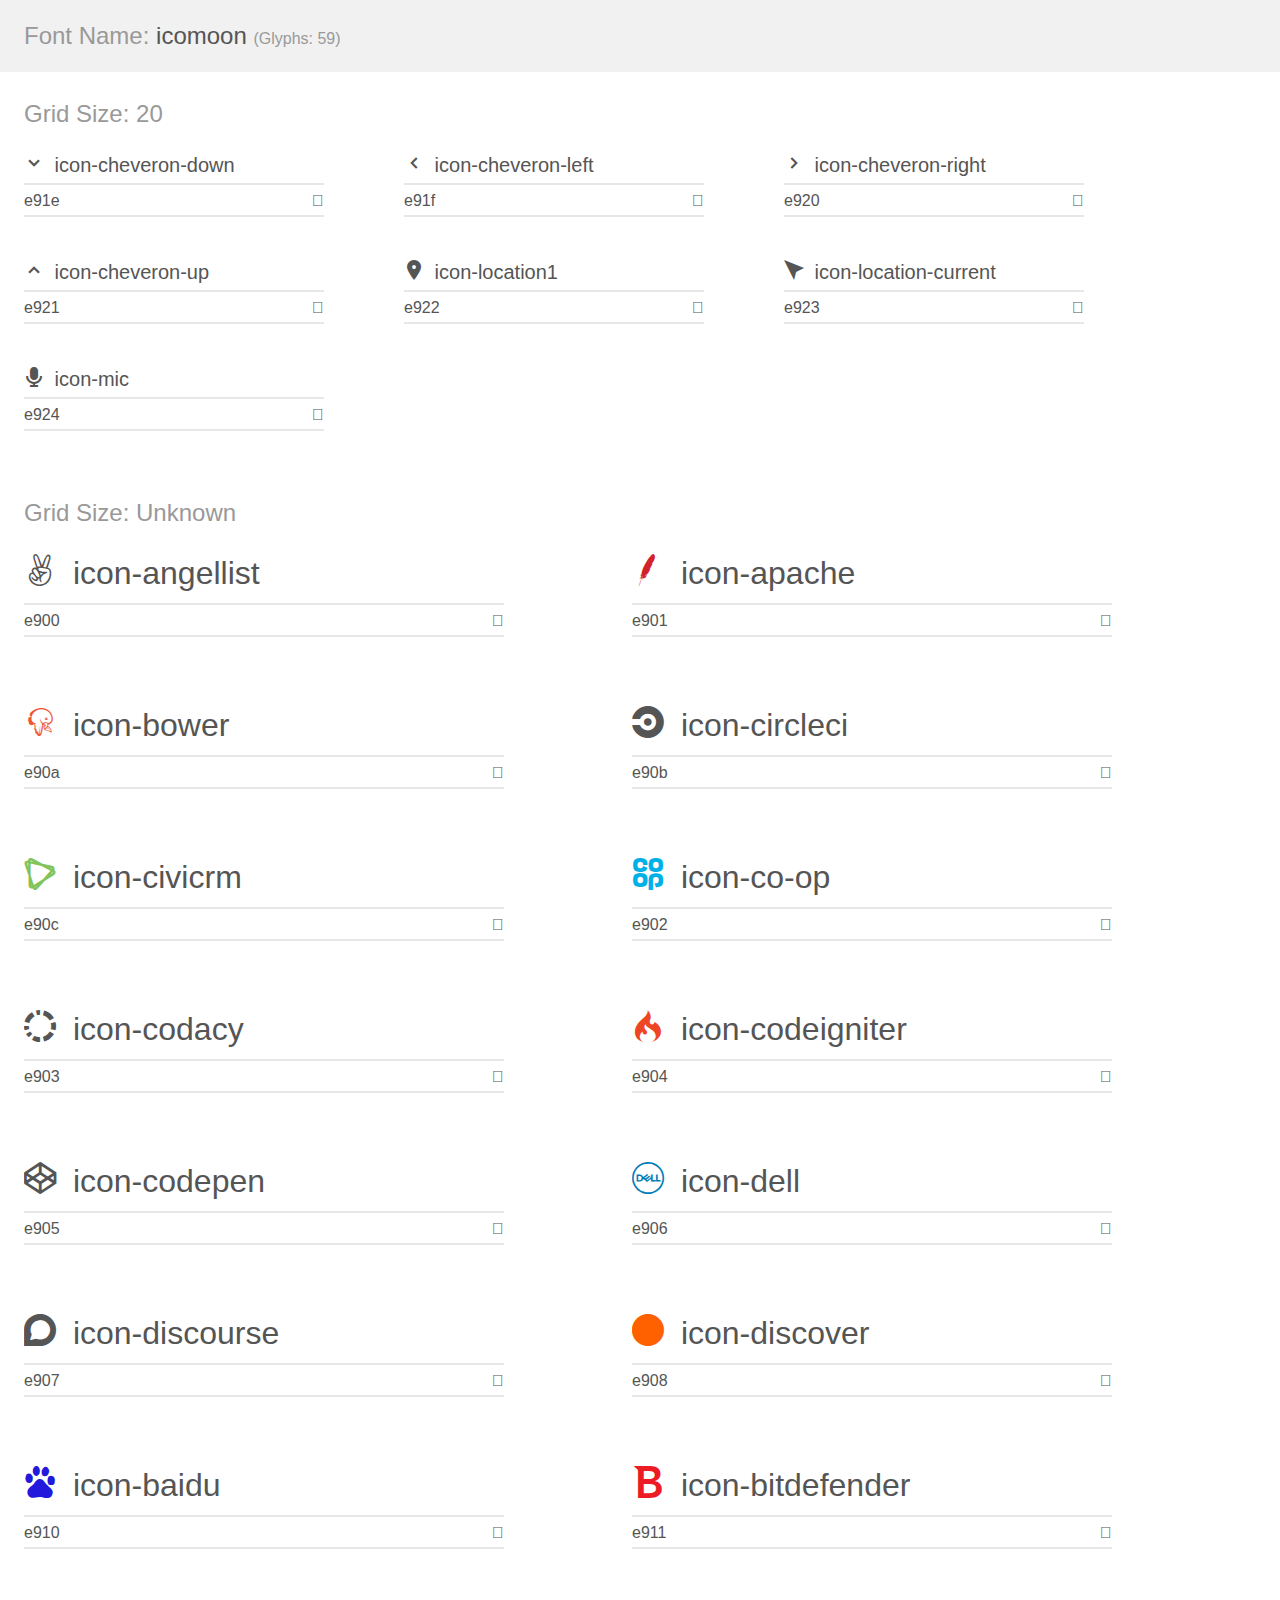
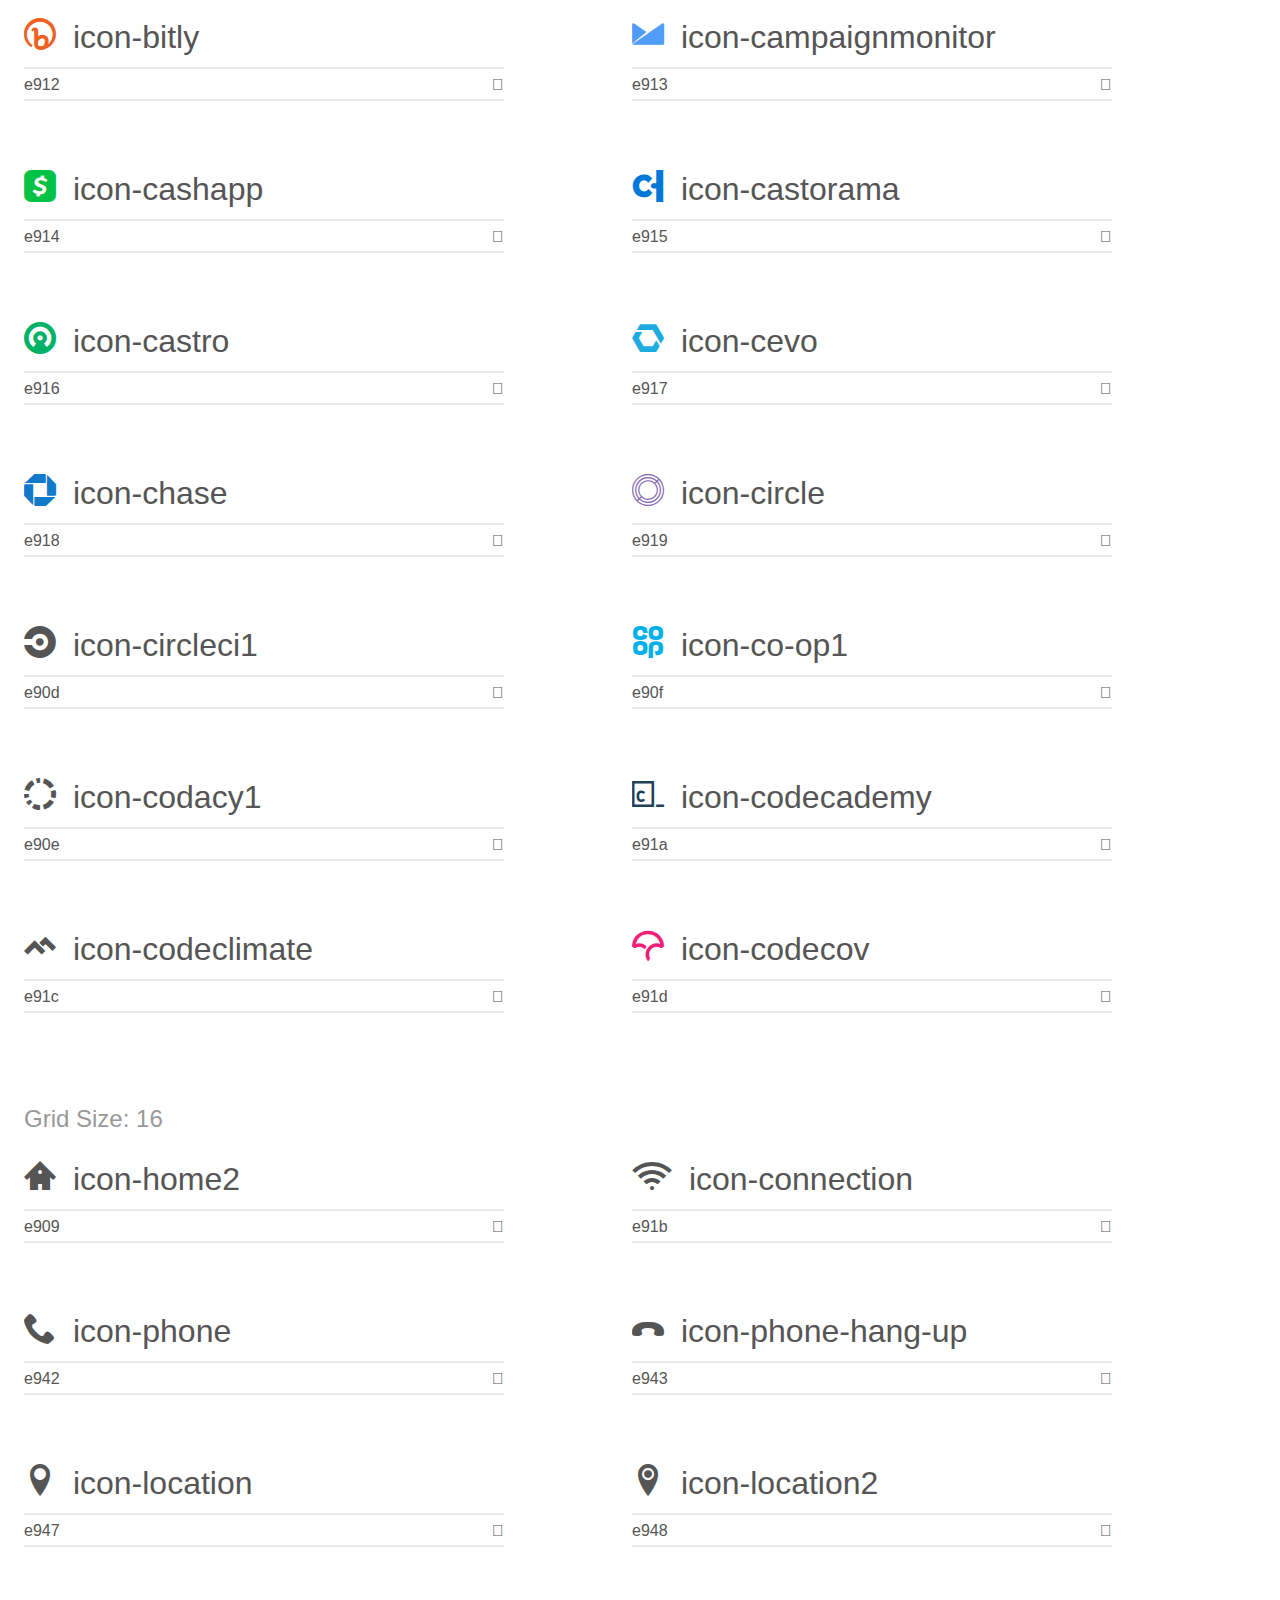
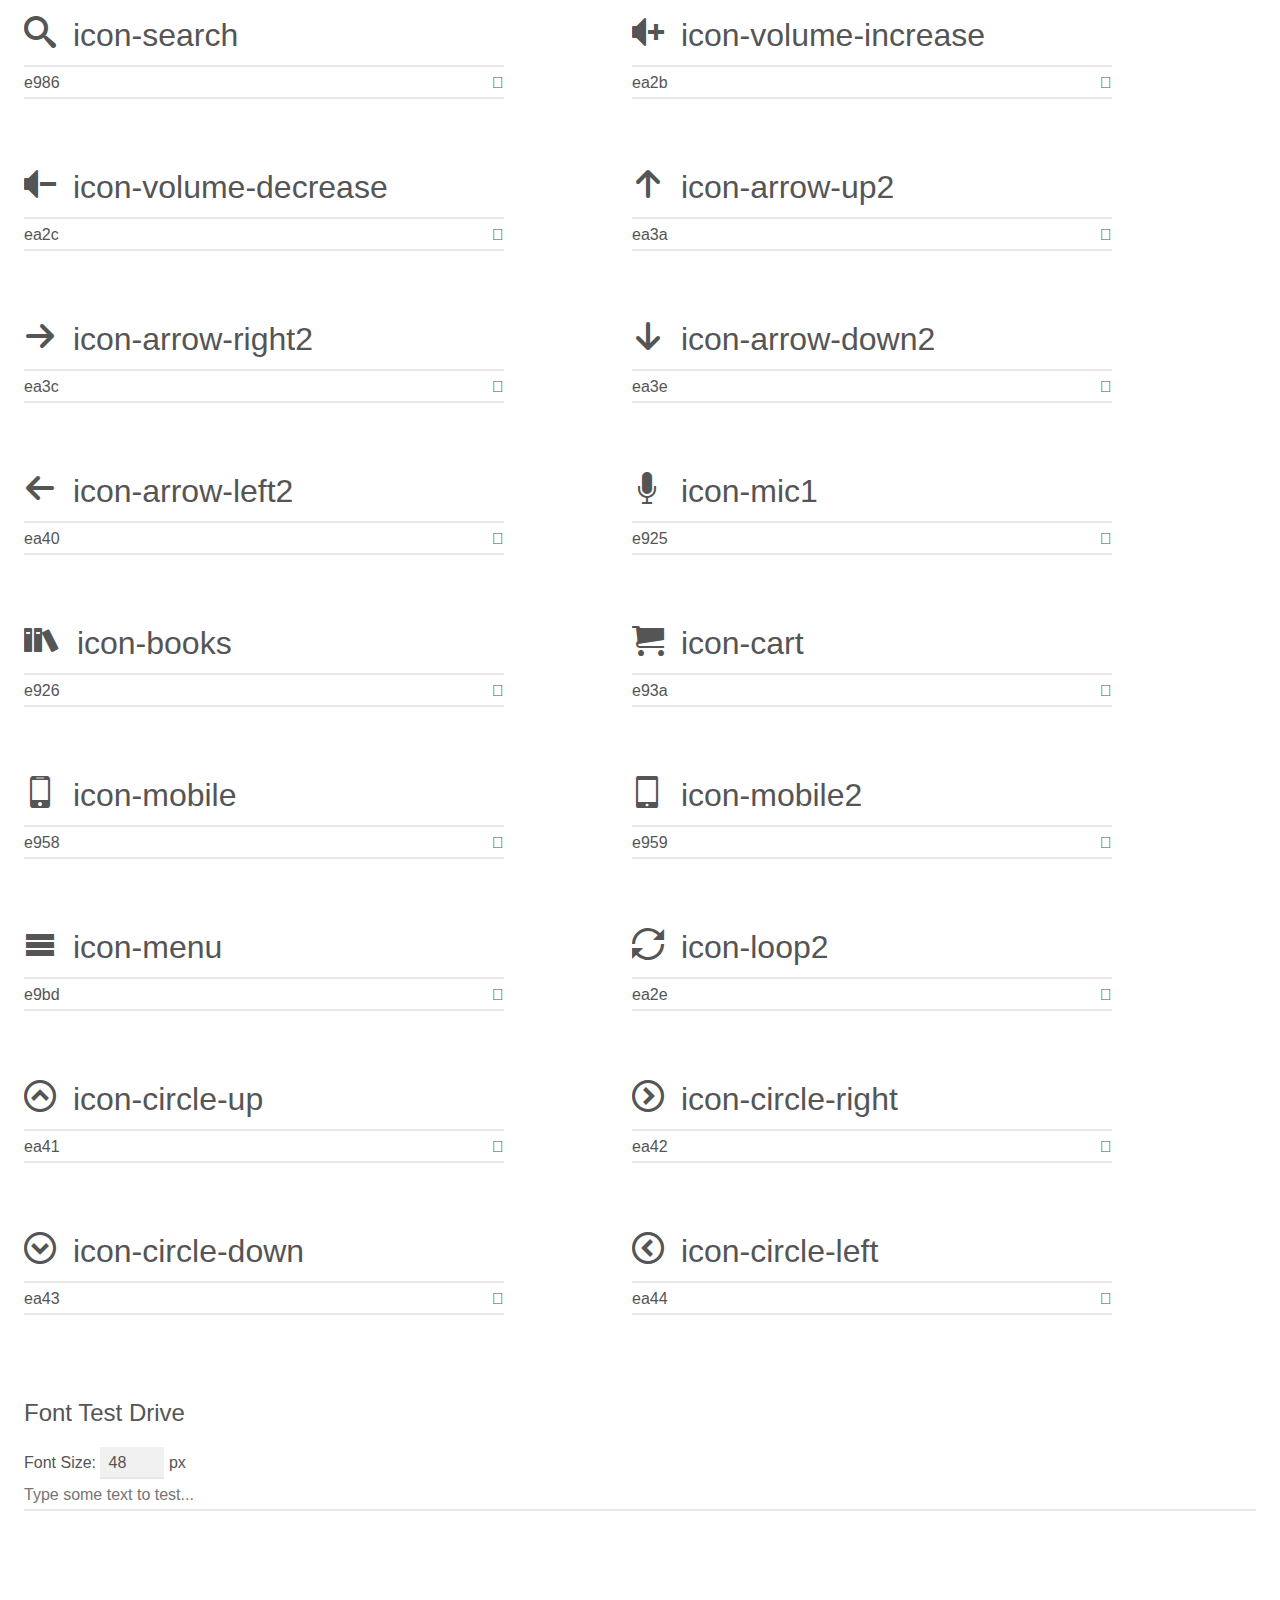
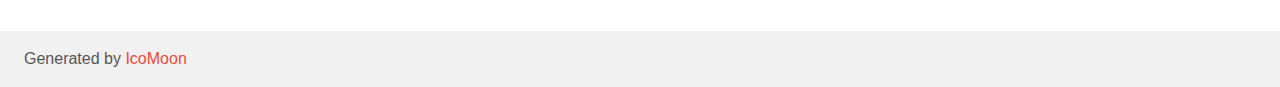
<file: icomoon/demo.html>
<!doctype html>
<html>
<head>
    <meta charset="utf-8">
    <title>IcoMoon Demo</title>
    <meta name="description" content="An Icon Font Generated By IcoMoon.io">
    <meta name="viewport" content="width=device-width, initial-scale=1">
    <link rel="stylesheet" href="demo-files/demo.css">
    <link rel="stylesheet" href="style.css"></head>
<body>
    <div class="bgc1 clearfix">
        <h1 class="mhmm mvm"><span class="fgc1">Font Name:</span> icomoon <small class="fgc1">(Glyphs:&nbsp;59)</small></h1>
    </div>
    <div class="clearfix mhl ptl">
        <h1 class="mvm mtn fgc1">Grid Size: 20</h1>
        <div class="glyph fs1">
            <div class="clearfix bshadow0 pbs">
                <span class="icon-cheveron-down"></span>
                <span class="mls"> icon-cheveron-down</span>
            </div>
            <fieldset class="fs0 size1of1 clearfix hidden-false">
                <input type="text" readonly value="e91e" class="unit size1of2" />
                <input type="text" maxlength="1" readonly value="&#xe91e;" class="unitRight size1of2 talign-right" />
            </fieldset>
            <div class="fs0 bshadow0 clearfix hidden-true">
                <span class="unit pvs fgc1">liga: </span>
                <input type="text" readonly value="" class="liga unitRight" />
            </div>
        </div>
        <div class="glyph fs1">
            <div class="clearfix bshadow0 pbs">
                <span class="icon-cheveron-left"></span>
                <span class="mls"> icon-cheveron-left</span>
            </div>
            <fieldset class="fs0 size1of1 clearfix hidden-false">
                <input type="text" readonly value="e91f" class="unit size1of2" />
                <input type="text" maxlength="1" readonly value="&#xe91f;" class="unitRight size1of2 talign-right" />
            </fieldset>
            <div class="fs0 bshadow0 clearfix hidden-true">
                <span class="unit pvs fgc1">liga: </span>
                <input type="text" readonly value="" class="liga unitRight" />
            </div>
        </div>
        <div class="glyph fs1">
            <div class="clearfix bshadow0 pbs">
                <span class="icon-cheveron-right"></span>
                <span class="mls"> icon-cheveron-right</span>
            </div>
            <fieldset class="fs0 size1of1 clearfix hidden-false">
                <input type="text" readonly value="e920" class="unit size1of2" />
                <input type="text" maxlength="1" readonly value="&#xe920;" class="unitRight size1of2 talign-right" />
            </fieldset>
            <div class="fs0 bshadow0 clearfix hidden-true">
                <span class="unit pvs fgc1">liga: </span>
                <input type="text" readonly value="" class="liga unitRight" />
            </div>
        </div>
        <div class="glyph fs1">
            <div class="clearfix bshadow0 pbs">
                <span class="icon-cheveron-up"></span>
                <span class="mls"> icon-cheveron-up</span>
            </div>
            <fieldset class="fs0 size1of1 clearfix hidden-false">
                <input type="text" readonly value="e921" class="unit size1of2" />
                <input type="text" maxlength="1" readonly value="&#xe921;" class="unitRight size1of2 talign-right" />
            </fieldset>
            <div class="fs0 bshadow0 clearfix hidden-true">
                <span class="unit pvs fgc1">liga: </span>
                <input type="text" readonly value="" class="liga unitRight" />
            </div>
        </div>
        <div class="glyph fs1">
            <div class="clearfix bshadow0 pbs">
                <span class="icon-location1"></span>
                <span class="mls"> icon-location1</span>
            </div>
            <fieldset class="fs0 size1of1 clearfix hidden-false">
                <input type="text" readonly value="e922" class="unit size1of2" />
                <input type="text" maxlength="1" readonly value="&#xe922;" class="unitRight size1of2 talign-right" />
            </fieldset>
            <div class="fs0 bshadow0 clearfix hidden-true">
                <span class="unit pvs fgc1">liga: </span>
                <input type="text" readonly value="" class="liga unitRight" />
            </div>
        </div>
        <div class="glyph fs1">
            <div class="clearfix bshadow0 pbs">
                <span class="icon-location-current"></span>
                <span class="mls"> icon-location-current</span>
            </div>
            <fieldset class="fs0 size1of1 clearfix hidden-false">
                <input type="text" readonly value="e923" class="unit size1of2" />
                <input type="text" maxlength="1" readonly value="&#xe923;" class="unitRight size1of2 talign-right" />
            </fieldset>
            <div class="fs0 bshadow0 clearfix hidden-true">
                <span class="unit pvs fgc1">liga: </span>
                <input type="text" readonly value="" class="liga unitRight" />
            </div>
        </div>
        <div class="glyph fs1">
            <div class="clearfix bshadow0 pbs">
                <span class="icon-mic"></span>
                <span class="mls"> icon-mic</span>
            </div>
            <fieldset class="fs0 size1of1 clearfix hidden-false">
                <input type="text" readonly value="e924" class="unit size1of2" />
                <input type="text" maxlength="1" readonly value="&#xe924;" class="unitRight size1of2 talign-right" />
            </fieldset>
            <div class="fs0 bshadow0 clearfix hidden-true">
                <span class="unit pvs fgc1">liga: </span>
                <input type="text" readonly value="" class="liga unitRight" />
            </div>
        </div>
    </div>
    <div class="clearfix mhl ptl">
        <h1 class="mvm mtn fgc1">Grid Size: Unknown</h1>
        <div class="glyph fs2">
            <div class="clearfix bshadow0 pbs">
                <span class="icon-angellist"></span>
                <span class="mls"> icon-angellist</span>
            </div>
            <fieldset class="fs0 size1of1 clearfix hidden-false">
                <input type="text" readonly value="e900" class="unit size1of2" />
                <input type="text" maxlength="1" readonly value="&#xe900;" class="unitRight size1of2 talign-right" />
            </fieldset>
            <div class="fs0 bshadow0 clearfix hidden-true">
                <span class="unit pvs fgc1">liga: </span>
                <input type="text" readonly value="" class="liga unitRight" />
            </div>
        </div>
        <div class="glyph fs2">
            <div class="clearfix bshadow0 pbs">
                <span class="icon-apache"></span>
                <span class="mls"> icon-apache</span>
            </div>
            <fieldset class="fs0 size1of1 clearfix hidden-false">
                <input type="text" readonly value="e901" class="unit size1of2" />
                <input type="text" maxlength="1" readonly value="&#xe901;" class="unitRight size1of2 talign-right" />
            </fieldset>
            <div class="fs0 bshadow0 clearfix hidden-true">
                <span class="unit pvs fgc1">liga: </span>
                <input type="text" readonly value="" class="liga unitRight" />
            </div>
        </div>
        <div class="glyph fs2">
            <div class="clearfix bshadow0 pbs">
                <span class="icon-bower"></span>
                <span class="mls"> icon-bower</span>
            </div>
            <fieldset class="fs0 size1of1 clearfix hidden-false">
                <input type="text" readonly value="e90a" class="unit size1of2" />
                <input type="text" maxlength="1" readonly value="&#xe90a;" class="unitRight size1of2 talign-right" />
            </fieldset>
            <div class="fs0 bshadow0 clearfix hidden-true">
                <span class="unit pvs fgc1">liga: </span>
                <input type="text" readonly value="" class="liga unitRight" />
            </div>
        </div>
        <div class="glyph fs2">
            <div class="clearfix bshadow0 pbs">
                <span class="icon-circleci"></span>
                <span class="mls"> icon-circleci</span>
            </div>
            <fieldset class="fs0 size1of1 clearfix hidden-false">
                <input type="text" readonly value="e90b" class="unit size1of2" />
                <input type="text" maxlength="1" readonly value="&#xe90b;" class="unitRight size1of2 talign-right" />
            </fieldset>
            <div class="fs0 bshadow0 clearfix hidden-true">
                <span class="unit pvs fgc1">liga: </span>
                <input type="text" readonly value="" class="liga unitRight" />
            </div>
        </div>
        <div class="glyph fs2">
            <div class="clearfix bshadow0 pbs">
                <span class="icon-civicrm"></span>
                <span class="mls"> icon-civicrm</span>
            </div>
            <fieldset class="fs0 size1of1 clearfix hidden-false">
                <input type="text" readonly value="e90c" class="unit size1of2" />
                <input type="text" maxlength="1" readonly value="&#xe90c;" class="unitRight size1of2 talign-right" />
            </fieldset>
            <div class="fs0 bshadow0 clearfix hidden-true">
                <span class="unit pvs fgc1">liga: </span>
                <input type="text" readonly value="" class="liga unitRight" />
            </div>
        </div>
        <div class="glyph fs2">
            <div class="clearfix bshadow0 pbs">
                <span class="icon-co-op"></span>
                <span class="mls"> icon-co-op</span>
            </div>
            <fieldset class="fs0 size1of1 clearfix hidden-false">
                <input type="text" readonly value="e902" class="unit size1of2" />
                <input type="text" maxlength="1" readonly value="&#xe902;" class="unitRight size1of2 talign-right" />
            </fieldset>
            <div class="fs0 bshadow0 clearfix hidden-true">
                <span class="unit pvs fgc1">liga: </span>
                <input type="text" readonly value="" class="liga unitRight" />
            </div>
        </div>
        <div class="glyph fs2">
            <div class="clearfix bshadow0 pbs">
                <span class="icon-codacy"></span>
                <span class="mls"> icon-codacy</span>
            </div>
            <fieldset class="fs0 size1of1 clearfix hidden-false">
                <input type="text" readonly value="e903" class="unit size1of2" />
                <input type="text" maxlength="1" readonly value="&#xe903;" class="unitRight size1of2 talign-right" />
            </fieldset>
            <div class="fs0 bshadow0 clearfix hidden-true">
                <span class="unit pvs fgc1">liga: </span>
                <input type="text" readonly value="" class="liga unitRight" />
            </div>
        </div>
        <div class="glyph fs2">
            <div class="clearfix bshadow0 pbs">
                <span class="icon-codeigniter"></span>
                <span class="mls"> icon-codeigniter</span>
            </div>
            <fieldset class="fs0 size1of1 clearfix hidden-false">
                <input type="text" readonly value="e904" class="unit size1of2" />
                <input type="text" maxlength="1" readonly value="&#xe904;" class="unitRight size1of2 talign-right" />
            </fieldset>
            <div class="fs0 bshadow0 clearfix hidden-true">
                <span class="unit pvs fgc1">liga: </span>
                <input type="text" readonly value="" class="liga unitRight" />
            </div>
        </div>
        <div class="glyph fs2">
            <div class="clearfix bshadow0 pbs">
                <span class="icon-codepen"></span>
                <span class="mls"> icon-codepen</span>
            </div>
            <fieldset class="fs0 size1of1 clearfix hidden-false">
                <input type="text" readonly value="e905" class="unit size1of2" />
                <input type="text" maxlength="1" readonly value="&#xe905;" class="unitRight size1of2 talign-right" />
            </fieldset>
            <div class="fs0 bshadow0 clearfix hidden-true">
                <span class="unit pvs fgc1">liga: </span>
                <input type="text" readonly value="" class="liga unitRight" />
            </div>
        </div>
        <div class="glyph fs2">
            <div class="clearfix bshadow0 pbs">
                <span class="icon-dell"></span>
                <span class="mls"> icon-dell</span>
            </div>
            <fieldset class="fs0 size1of1 clearfix hidden-false">
                <input type="text" readonly value="e906" class="unit size1of2" />
                <input type="text" maxlength="1" readonly value="&#xe906;" class="unitRight size1of2 talign-right" />
            </fieldset>
            <div class="fs0 bshadow0 clearfix hidden-true">
                <span class="unit pvs fgc1">liga: </span>
                <input type="text" readonly value="" class="liga unitRight" />
            </div>
        </div>
        <div class="glyph fs2">
            <div class="clearfix bshadow0 pbs">
                <span class="icon-discourse"></span>
                <span class="mls"> icon-discourse</span>
            </div>
            <fieldset class="fs0 size1of1 clearfix hidden-false">
                <input type="text" readonly value="e907" class="unit size1of2" />
                <input type="text" maxlength="1" readonly value="&#xe907;" class="unitRight size1of2 talign-right" />
            </fieldset>
            <div class="fs0 bshadow0 clearfix hidden-true">
                <span class="unit pvs fgc1">liga: </span>
                <input type="text" readonly value="" class="liga unitRight" />
            </div>
        </div>
        <div class="glyph fs2">
            <div class="clearfix bshadow0 pbs">
                <span class="icon-discover"></span>
                <span class="mls"> icon-discover</span>
            </div>
            <fieldset class="fs0 size1of1 clearfix hidden-false">
                <input type="text" readonly value="e908" class="unit size1of2" />
                <input type="text" maxlength="1" readonly value="&#xe908;" class="unitRight size1of2 talign-right" />
            </fieldset>
            <div class="fs0 bshadow0 clearfix hidden-true">
                <span class="unit pvs fgc1">liga: </span>
                <input type="text" readonly value="" class="liga unitRight" />
            </div>
        </div>
        <div class="glyph fs2">
            <div class="clearfix bshadow0 pbs">
                <span class="icon-baidu"></span>
                <span class="mls"> icon-baidu</span>
            </div>
            <fieldset class="fs0 size1of1 clearfix hidden-false">
                <input type="text" readonly value="e910" class="unit size1of2" />
                <input type="text" maxlength="1" readonly value="&#xe910;" class="unitRight size1of2 talign-right" />
            </fieldset>
            <div class="fs0 bshadow0 clearfix hidden-true">
                <span class="unit pvs fgc1">liga: </span>
                <input type="text" readonly value="" class="liga unitRight" />
            </div>
        </div>
        <div class="glyph fs2">
            <div class="clearfix bshadow0 pbs">
                <span class="icon-bitdefender"></span>
                <span class="mls"> icon-bitdefender</span>
            </div>
            <fieldset class="fs0 size1of1 clearfix hidden-false">
                <input type="text" readonly value="e911" class="unit size1of2" />
                <input type="text" maxlength="1" readonly value="&#xe911;" class="unitRight size1of2 talign-right" />
            </fieldset>
            <div class="fs0 bshadow0 clearfix hidden-true">
                <span class="unit pvs fgc1">liga: </span>
                <input type="text" readonly value="" class="liga unitRight" />
            </div>
        </div>
        <div class="glyph fs2">
            <div class="clearfix bshadow0 pbs">
                <span class="icon-bitly"></span>
                <span class="mls"> icon-bitly</span>
            </div>
            <fieldset class="fs0 size1of1 clearfix hidden-false">
                <input type="text" readonly value="e912" class="unit size1of2" />
                <input type="text" maxlength="1" readonly value="&#xe912;" class="unitRight size1of2 talign-right" />
            </fieldset>
            <div class="fs0 bshadow0 clearfix hidden-true">
                <span class="unit pvs fgc1">liga: </span>
                <input type="text" readonly value="" class="liga unitRight" />
            </div>
        </div>
        <div class="glyph fs2">
            <div class="clearfix bshadow0 pbs">
                <span class="icon-campaignmonitor"></span>
                <span class="mls"> icon-campaignmonitor</span>
            </div>
            <fieldset class="fs0 size1of1 clearfix hidden-false">
                <input type="text" readonly value="e913" class="unit size1of2" />
                <input type="text" maxlength="1" readonly value="&#xe913;" class="unitRight size1of2 talign-right" />
            </fieldset>
            <div class="fs0 bshadow0 clearfix hidden-true">
                <span class="unit pvs fgc1">liga: </span>
                <input type="text" readonly value="" class="liga unitRight" />
            </div>
        </div>
        <div class="glyph fs2">
            <div class="clearfix bshadow0 pbs">
                <span class="icon-cashapp"></span>
                <span class="mls"> icon-cashapp</span>
            </div>
            <fieldset class="fs0 size1of1 clearfix hidden-false">
                <input type="text" readonly value="e914" class="unit size1of2" />
                <input type="text" maxlength="1" readonly value="&#xe914;" class="unitRight size1of2 talign-right" />
            </fieldset>
            <div class="fs0 bshadow0 clearfix hidden-true">
                <span class="unit pvs fgc1">liga: </span>
                <input type="text" readonly value="" class="liga unitRight" />
            </div>
        </div>
        <div class="glyph fs2">
            <div class="clearfix bshadow0 pbs">
                <span class="icon-castorama"></span>
                <span class="mls"> icon-castorama</span>
            </div>
            <fieldset class="fs0 size1of1 clearfix hidden-false">
                <input type="text" readonly value="e915" class="unit size1of2" />
                <input type="text" maxlength="1" readonly value="&#xe915;" class="unitRight size1of2 talign-right" />
            </fieldset>
            <div class="fs0 bshadow0 clearfix hidden-true">
                <span class="unit pvs fgc1">liga: </span>
                <input type="text" readonly value="" class="liga unitRight" />
            </div>
        </div>
        <div class="glyph fs2">
            <div class="clearfix bshadow0 pbs">
                <span class="icon-castro"></span>
                <span class="mls"> icon-castro</span>
            </div>
            <fieldset class="fs0 size1of1 clearfix hidden-false">
                <input type="text" readonly value="e916" class="unit size1of2" />
                <input type="text" maxlength="1" readonly value="&#xe916;" class="unitRight size1of2 talign-right" />
            </fieldset>
            <div class="fs0 bshadow0 clearfix hidden-true">
                <span class="unit pvs fgc1">liga: </span>
                <input type="text" readonly value="" class="liga unitRight" />
            </div>
        </div>
        <div class="glyph fs2">
            <div class="clearfix bshadow0 pbs">
                <span class="icon-cevo"></span>
                <span class="mls"> icon-cevo</span>
            </div>
            <fieldset class="fs0 size1of1 clearfix hidden-false">
                <input type="text" readonly value="e917" class="unit size1of2" />
                <input type="text" maxlength="1" readonly value="&#xe917;" class="unitRight size1of2 talign-right" />
            </fieldset>
            <div class="fs0 bshadow0 clearfix hidden-true">
                <span class="unit pvs fgc1">liga: </span>
                <input type="text" readonly value="" class="liga unitRight" />
            </div>
        </div>
        <div class="glyph fs2">
            <div class="clearfix bshadow0 pbs">
                <span class="icon-chase"></span>
                <span class="mls"> icon-chase</span>
            </div>
            <fieldset class="fs0 size1of1 clearfix hidden-false">
                <input type="text" readonly value="e918" class="unit size1of2" />
                <input type="text" maxlength="1" readonly value="&#xe918;" class="unitRight size1of2 talign-right" />
            </fieldset>
            <div class="fs0 bshadow0 clearfix hidden-true">
                <span class="unit pvs fgc1">liga: </span>
                <input type="text" readonly value="" class="liga unitRight" />
            </div>
        </div>
        <div class="glyph fs2">
            <div class="clearfix bshadow0 pbs">
                <span class="icon-circle"></span>
                <span class="mls"> icon-circle</span>
            </div>
            <fieldset class="fs0 size1of1 clearfix hidden-false">
                <input type="text" readonly value="e919" class="unit size1of2" />
                <input type="text" maxlength="1" readonly value="&#xe919;" class="unitRight size1of2 talign-right" />
            </fieldset>
            <div class="fs0 bshadow0 clearfix hidden-true">
                <span class="unit pvs fgc1">liga: </span>
                <input type="text" readonly value="" class="liga unitRight" />
            </div>
        </div>
        <div class="glyph fs2">
            <div class="clearfix bshadow0 pbs">
                <span class="icon-circleci1"></span>
                <span class="mls"> icon-circleci1</span>
            </div>
            <fieldset class="fs0 size1of1 clearfix hidden-false">
                <input type="text" readonly value="e90d" class="unit size1of2" />
                <input type="text" maxlength="1" readonly value="&#xe90d;" class="unitRight size1of2 talign-right" />
            </fieldset>
            <div class="fs0 bshadow0 clearfix hidden-true">
                <span class="unit pvs fgc1">liga: </span>
                <input type="text" readonly value="" class="liga unitRight" />
            </div>
        </div>
        <div class="glyph fs2">
            <div class="clearfix bshadow0 pbs">
                <span class="icon-co-op1"></span>
                <span class="mls"> icon-co-op1</span>
            </div>
            <fieldset class="fs0 size1of1 clearfix hidden-false">
                <input type="text" readonly value="e90f" class="unit size1of2" />
                <input type="text" maxlength="1" readonly value="&#xe90f;" class="unitRight size1of2 talign-right" />
            </fieldset>
            <div class="fs0 bshadow0 clearfix hidden-true">
                <span class="unit pvs fgc1">liga: </span>
                <input type="text" readonly value="" class="liga unitRight" />
            </div>
        </div>
        <div class="glyph fs2">
            <div class="clearfix bshadow0 pbs">
                <span class="icon-codacy1"></span>
                <span class="mls"> icon-codacy1</span>
            </div>
            <fieldset class="fs0 size1of1 clearfix hidden-false">
                <input type="text" readonly value="e90e" class="unit size1of2" />
                <input type="text" maxlength="1" readonly value="&#xe90e;" class="unitRight size1of2 talign-right" />
            </fieldset>
            <div class="fs0 bshadow0 clearfix hidden-true">
                <span class="unit pvs fgc1">liga: </span>
                <input type="text" readonly value="" class="liga unitRight" />
            </div>
        </div>
        <div class="glyph fs2">
            <div class="clearfix bshadow0 pbs">
                <span class="icon-codecademy"></span>
                <span class="mls"> icon-codecademy</span>
            </div>
            <fieldset class="fs0 size1of1 clearfix hidden-false">
                <input type="text" readonly value="e91a" class="unit size1of2" />
                <input type="text" maxlength="1" readonly value="&#xe91a;" class="unitRight size1of2 talign-right" />
            </fieldset>
            <div class="fs0 bshadow0 clearfix hidden-true">
                <span class="unit pvs fgc1">liga: </span>
                <input type="text" readonly value="" class="liga unitRight" />
            </div>
        </div>
        <div class="glyph fs2">
            <div class="clearfix bshadow0 pbs">
                <span class="icon-codeclimate"></span>
                <span class="mls"> icon-codeclimate</span>
            </div>
            <fieldset class="fs0 size1of1 clearfix hidden-false">
                <input type="text" readonly value="e91c" class="unit size1of2" />
                <input type="text" maxlength="1" readonly value="&#xe91c;" class="unitRight size1of2 talign-right" />
            </fieldset>
            <div class="fs0 bshadow0 clearfix hidden-true">
                <span class="unit pvs fgc1">liga: </span>
                <input type="text" readonly value="" class="liga unitRight" />
            </div>
        </div>
        <div class="glyph fs2">
            <div class="clearfix bshadow0 pbs">
                <span class="icon-codecov"></span>
                <span class="mls"> icon-codecov</span>
            </div>
            <fieldset class="fs0 size1of1 clearfix hidden-false">
                <input type="text" readonly value="e91d" class="unit size1of2" />
                <input type="text" maxlength="1" readonly value="&#xe91d;" class="unitRight size1of2 talign-right" />
            </fieldset>
            <div class="fs0 bshadow0 clearfix hidden-true">
                <span class="unit pvs fgc1">liga: </span>
                <input type="text" readonly value="" class="liga unitRight" />
            </div>
        </div>
    </div>
    <div class="clearfix mhl ptl">
        <h1 class="mvm mtn fgc1">Grid Size: 16</h1>
        <div class="glyph fs3">
            <div class="clearfix bshadow0 pbs">
                <span class="icon-home2"></span>
                <span class="mls"> icon-home2</span>
            </div>
            <fieldset class="fs0 size1of1 clearfix hidden-false">
                <input type="text" readonly value="e909" class="unit size1of2" />
                <input type="text" maxlength="1" readonly value="&#xe909;" class="unitRight size1of2 talign-right" />
            </fieldset>
            <div class="fs0 bshadow0 clearfix hidden-true">
                <span class="unit pvs fgc1">liga: </span>
                <input type="text" readonly value="home2, house2" class="liga unitRight" />
            </div>
        </div>
        <div class="glyph fs3">
            <div class="clearfix bshadow0 pbs">
                <span class="icon-connection"></span>
                <span class="mls"> icon-connection</span>
            </div>
            <fieldset class="fs0 size1of1 clearfix hidden-false">
                <input type="text" readonly value="e91b" class="unit size1of2" />
                <input type="text" maxlength="1" readonly value="&#xe91b;" class="unitRight size1of2 talign-right" />
            </fieldset>
            <div class="fs0 bshadow0 clearfix hidden-true">
                <span class="unit pvs fgc1">liga: </span>
                <input type="text" readonly value="connection, wifi" class="liga unitRight" />
            </div>
        </div>
        <div class="glyph fs3">
            <div class="clearfix bshadow0 pbs">
                <span class="icon-phone"></span>
                <span class="mls"> icon-phone</span>
            </div>
            <fieldset class="fs0 size1of1 clearfix hidden-false">
                <input type="text" readonly value="e942" class="unit size1of2" />
                <input type="text" maxlength="1" readonly value="&#xe942;" class="unitRight size1of2 talign-right" />
            </fieldset>
            <div class="fs0 bshadow0 clearfix hidden-true">
                <span class="unit pvs fgc1">liga: </span>
                <input type="text" readonly value="phone, telephone" class="liga unitRight" />
            </div>
        </div>
        <div class="glyph fs3">
            <div class="clearfix bshadow0 pbs">
                <span class="icon-phone-hang-up"></span>
                <span class="mls"> icon-phone-hang-up</span>
            </div>
            <fieldset class="fs0 size1of1 clearfix hidden-false">
                <input type="text" readonly value="e943" class="unit size1of2" />
                <input type="text" maxlength="1" readonly value="&#xe943;" class="unitRight size1of2 talign-right" />
            </fieldset>
            <div class="fs0 bshadow0 clearfix hidden-true">
                <span class="unit pvs fgc1">liga: </span>
                <input type="text" readonly value="phone-hang-up, telephone2" class="liga unitRight" />
            </div>
        </div>
        <div class="glyph fs3">
            <div class="clearfix bshadow0 pbs">
                <span class="icon-location"></span>
                <span class="mls"> icon-location</span>
            </div>
            <fieldset class="fs0 size1of1 clearfix hidden-false">
                <input type="text" readonly value="e947" class="unit size1of2" />
                <input type="text" maxlength="1" readonly value="&#xe947;" class="unitRight size1of2 talign-right" />
            </fieldset>
            <div class="fs0 bshadow0 clearfix hidden-true">
                <span class="unit pvs fgc1">liga: </span>
                <input type="text" readonly value="location, map-marker" class="liga unitRight" />
            </div>
        </div>
        <div class="glyph fs3">
            <div class="clearfix bshadow0 pbs">
                <span class="icon-location2"></span>
                <span class="mls"> icon-location2</span>
            </div>
            <fieldset class="fs0 size1of1 clearfix hidden-false">
                <input type="text" readonly value="e948" class="unit size1of2" />
                <input type="text" maxlength="1" readonly value="&#xe948;" class="unitRight size1of2 talign-right" />
            </fieldset>
            <div class="fs0 bshadow0 clearfix hidden-true">
                <span class="unit pvs fgc1">liga: </span>
                <input type="text" readonly value="location2, map-marker2" class="liga unitRight" />
            </div>
        </div>
        <div class="glyph fs3">
            <div class="clearfix bshadow0 pbs">
                <span class="icon-search"></span>
                <span class="mls"> icon-search</span>
            </div>
            <fieldset class="fs0 size1of1 clearfix hidden-false">
                <input type="text" readonly value="e986" class="unit size1of2" />
                <input type="text" maxlength="1" readonly value="&#xe986;" class="unitRight size1of2 talign-right" />
            </fieldset>
            <div class="fs0 bshadow0 clearfix hidden-true">
                <span class="unit pvs fgc1">liga: </span>
                <input type="text" readonly value="search, magnifier" class="liga unitRight" />
            </div>
        </div>
        <div class="glyph fs3">
            <div class="clearfix bshadow0 pbs">
                <span class="icon-volume-increase"></span>
                <span class="mls"> icon-volume-increase</span>
            </div>
            <fieldset class="fs0 size1of1 clearfix hidden-false">
                <input type="text" readonly value="ea2b" class="unit size1of2" />
                <input type="text" maxlength="1" readonly value="&#xea2b;" class="unitRight size1of2 talign-right" />
            </fieldset>
            <div class="fs0 bshadow0 clearfix hidden-true">
                <span class="unit pvs fgc1">liga: </span>
                <input type="text" readonly value="volume-increase, volume6" class="liga unitRight" />
            </div>
        </div>
        <div class="glyph fs3">
            <div class="clearfix bshadow0 pbs">
                <span class="icon-volume-decrease"></span>
                <span class="mls"> icon-volume-decrease</span>
            </div>
            <fieldset class="fs0 size1of1 clearfix hidden-false">
                <input type="text" readonly value="ea2c" class="unit size1of2" />
                <input type="text" maxlength="1" readonly value="&#xea2c;" class="unitRight size1of2 talign-right" />
            </fieldset>
            <div class="fs0 bshadow0 clearfix hidden-true">
                <span class="unit pvs fgc1">liga: </span>
                <input type="text" readonly value="volume-decrease, volume7" class="liga unitRight" />
            </div>
        </div>
        <div class="glyph fs3">
            <div class="clearfix bshadow0 pbs">
                <span class="icon-arrow-up2"></span>
                <span class="mls"> icon-arrow-up2</span>
            </div>
            <fieldset class="fs0 size1of1 clearfix hidden-false">
                <input type="text" readonly value="ea3a" class="unit size1of2" />
                <input type="text" maxlength="1" readonly value="&#xea3a;" class="unitRight size1of2 talign-right" />
            </fieldset>
            <div class="fs0 bshadow0 clearfix hidden-true">
                <span class="unit pvs fgc1">liga: </span>
                <input type="text" readonly value="arrow-up2, up2" class="liga unitRight" />
            </div>
        </div>
        <div class="glyph fs3">
            <div class="clearfix bshadow0 pbs">
                <span class="icon-arrow-right2"></span>
                <span class="mls"> icon-arrow-right2</span>
            </div>
            <fieldset class="fs0 size1of1 clearfix hidden-false">
                <input type="text" readonly value="ea3c" class="unit size1of2" />
                <input type="text" maxlength="1" readonly value="&#xea3c;" class="unitRight size1of2 talign-right" />
            </fieldset>
            <div class="fs0 bshadow0 clearfix hidden-true">
                <span class="unit pvs fgc1">liga: </span>
                <input type="text" readonly value="arrow-right2, right4" class="liga unitRight" />
            </div>
        </div>
        <div class="glyph fs3">
            <div class="clearfix bshadow0 pbs">
                <span class="icon-arrow-down2"></span>
                <span class="mls"> icon-arrow-down2</span>
            </div>
            <fieldset class="fs0 size1of1 clearfix hidden-false">
                <input type="text" readonly value="ea3e" class="unit size1of2" />
                <input type="text" maxlength="1" readonly value="&#xea3e;" class="unitRight size1of2 talign-right" />
            </fieldset>
            <div class="fs0 bshadow0 clearfix hidden-true">
                <span class="unit pvs fgc1">liga: </span>
                <input type="text" readonly value="arrow-down2, down2" class="liga unitRight" />
            </div>
        </div>
        <div class="glyph fs3">
            <div class="clearfix bshadow0 pbs">
                <span class="icon-arrow-left2"></span>
                <span class="mls"> icon-arrow-left2</span>
            </div>
            <fieldset class="fs0 size1of1 clearfix hidden-false">
                <input type="text" readonly value="ea40" class="unit size1of2" />
                <input type="text" maxlength="1" readonly value="&#xea40;" class="unitRight size1of2 talign-right" />
            </fieldset>
            <div class="fs0 bshadow0 clearfix hidden-true">
                <span class="unit pvs fgc1">liga: </span>
                <input type="text" readonly value="arrow-left2, left4" class="liga unitRight" />
            </div>
        </div>
        <div class="glyph fs3">
            <div class="clearfix bshadow0 pbs">
                <span class="icon-mic1"></span>
                <span class="mls"> icon-mic1</span>
            </div>
            <fieldset class="fs0 size1of1 clearfix hidden-false">
                <input type="text" readonly value="e925" class="unit size1of2" />
                <input type="text" maxlength="1" readonly value="&#xe925;" class="unitRight size1of2 talign-right" />
            </fieldset>
            <div class="fs0 bshadow0 clearfix hidden-true">
                <span class="unit pvs fgc1">liga: </span>
                <input type="text" readonly value="mic, microphone" class="liga unitRight" />
            </div>
        </div>
        <div class="glyph fs3">
            <div class="clearfix bshadow0 pbs">
                <span class="icon-books"></span>
                <span class="mls"> icon-books</span>
            </div>
            <fieldset class="fs0 size1of1 clearfix hidden-false">
                <input type="text" readonly value="e926" class="unit size1of2" />
                <input type="text" maxlength="1" readonly value="&#xe926;" class="unitRight size1of2 talign-right" />
            </fieldset>
            <div class="fs0 bshadow0 clearfix hidden-true">
                <span class="unit pvs fgc1">liga: </span>
                <input type="text" readonly value="books, library" class="liga unitRight" />
            </div>
        </div>
        <div class="glyph fs3">
            <div class="clearfix bshadow0 pbs">
                <span class="icon-cart"></span>
                <span class="mls"> icon-cart</span>
            </div>
            <fieldset class="fs0 size1of1 clearfix hidden-false">
                <input type="text" readonly value="e93a" class="unit size1of2" />
                <input type="text" maxlength="1" readonly value="&#xe93a;" class="unitRight size1of2 talign-right" />
            </fieldset>
            <div class="fs0 bshadow0 clearfix hidden-true">
                <span class="unit pvs fgc1">liga: </span>
                <input type="text" readonly value="cart, purchase" class="liga unitRight" />
            </div>
        </div>
        <div class="glyph fs3">
            <div class="clearfix bshadow0 pbs">
                <span class="icon-mobile"></span>
                <span class="mls"> icon-mobile</span>
            </div>
            <fieldset class="fs0 size1of1 clearfix hidden-false">
                <input type="text" readonly value="e958" class="unit size1of2" />
                <input type="text" maxlength="1" readonly value="&#xe958;" class="unitRight size1of2 talign-right" />
            </fieldset>
            <div class="fs0 bshadow0 clearfix hidden-true">
                <span class="unit pvs fgc1">liga: </span>
                <input type="text" readonly value="mobile, cell-phone" class="liga unitRight" />
            </div>
        </div>
        <div class="glyph fs3">
            <div class="clearfix bshadow0 pbs">
                <span class="icon-mobile2"></span>
                <span class="mls"> icon-mobile2</span>
            </div>
            <fieldset class="fs0 size1of1 clearfix hidden-false">
                <input type="text" readonly value="e959" class="unit size1of2" />
                <input type="text" maxlength="1" readonly value="&#xe959;" class="unitRight size1of2 talign-right" />
            </fieldset>
            <div class="fs0 bshadow0 clearfix hidden-true">
                <span class="unit pvs fgc1">liga: </span>
                <input type="text" readonly value="mobile2, cell-phone2" class="liga unitRight" />
            </div>
        </div>
        <div class="glyph fs3">
            <div class="clearfix bshadow0 pbs">
                <span class="icon-menu"></span>
                <span class="mls"> icon-menu</span>
            </div>
            <fieldset class="fs0 size1of1 clearfix hidden-false">
                <input type="text" readonly value="e9bd" class="unit size1of2" />
                <input type="text" maxlength="1" readonly value="&#xe9bd;" class="unitRight size1of2 talign-right" />
            </fieldset>
            <div class="fs0 bshadow0 clearfix hidden-true">
                <span class="unit pvs fgc1">liga: </span>
                <input type="text" readonly value="menu, list3" class="liga unitRight" />
            </div>
        </div>
        <div class="glyph fs3">
            <div class="clearfix bshadow0 pbs">
                <span class="icon-loop2"></span>
                <span class="mls"> icon-loop2</span>
            </div>
            <fieldset class="fs0 size1of1 clearfix hidden-false">
                <input type="text" readonly value="ea2e" class="unit size1of2" />
                <input type="text" maxlength="1" readonly value="&#xea2e;" class="unitRight size1of2 talign-right" />
            </fieldset>
            <div class="fs0 bshadow0 clearfix hidden-true">
                <span class="unit pvs fgc1">liga: </span>
                <input type="text" readonly value="loop2, repeat2" class="liga unitRight" />
            </div>
        </div>
        <div class="glyph fs3">
            <div class="clearfix bshadow0 pbs">
                <span class="icon-circle-up"></span>
                <span class="mls"> icon-circle-up</span>
            </div>
            <fieldset class="fs0 size1of1 clearfix hidden-false">
                <input type="text" readonly value="ea41" class="unit size1of2" />
                <input type="text" maxlength="1" readonly value="&#xea41;" class="unitRight size1of2 talign-right" />
            </fieldset>
            <div class="fs0 bshadow0 clearfix hidden-true">
                <span class="unit pvs fgc1">liga: </span>
                <input type="text" readonly value="circle-up, up3" class="liga unitRight" />
            </div>
        </div>
        <div class="glyph fs3">
            <div class="clearfix bshadow0 pbs">
                <span class="icon-circle-right"></span>
                <span class="mls"> icon-circle-right</span>
            </div>
            <fieldset class="fs0 size1of1 clearfix hidden-false">
                <input type="text" readonly value="ea42" class="unit size1of2" />
                <input type="text" maxlength="1" readonly value="&#xea42;" class="unitRight size1of2 talign-right" />
            </fieldset>
            <div class="fs0 bshadow0 clearfix hidden-true">
                <span class="unit pvs fgc1">liga: </span>
                <input type="text" readonly value="circle-right, right5" class="liga unitRight" />
            </div>
        </div>
        <div class="glyph fs3">
            <div class="clearfix bshadow0 pbs">
                <span class="icon-circle-down"></span>
                <span class="mls"> icon-circle-down</span>
            </div>
            <fieldset class="fs0 size1of1 clearfix hidden-false">
                <input type="text" readonly value="ea43" class="unit size1of2" />
                <input type="text" maxlength="1" readonly value="&#xea43;" class="unitRight size1of2 talign-right" />
            </fieldset>
            <div class="fs0 bshadow0 clearfix hidden-true">
                <span class="unit pvs fgc1">liga: </span>
                <input type="text" readonly value="circle-down, down3" class="liga unitRight" />
            </div>
        </div>
        <div class="glyph fs3">
            <div class="clearfix bshadow0 pbs">
                <span class="icon-circle-left"></span>
                <span class="mls"> icon-circle-left</span>
            </div>
            <fieldset class="fs0 size1of1 clearfix hidden-false">
                <input type="text" readonly value="ea44" class="unit size1of2" />
                <input type="text" maxlength="1" readonly value="&#xea44;" class="unitRight size1of2 talign-right" />
            </fieldset>
            <div class="fs0 bshadow0 clearfix hidden-true">
                <span class="unit pvs fgc1">liga: </span>
                <input type="text" readonly value="circle-left, left5" class="liga unitRight" />
            </div>
        </div>
    </div>

    <!--[if gt IE 8]><!-->
    <div class="mhl clearfix mbl">
        <h1>Font Test Drive</h1>
        <label>
            Font Size: <input id="fontSize" type="number" class="textbox0 mbm"
            min="8" value="48" />
            px
        </label>
        <input id="testText" type="text" class="phl size1of1 mvl"
        placeholder="Type some text to test..." value=""/>
        <div id="testDrive" class="icon-" style="font-family: icomoon">&nbsp;
        </div>
    </div>
    <!--<![endif]-->
    <div class="bgc1 clearfix">
        <p class="mhl">Generated by <a href="https://icomoon.io/app">IcoMoon</a></p>
    </div>

    <script src="demo-files/demo.js"></script>
</body>
</html>
</file>
<file: css/base.css>
/* 把我们所有标签的内外边距清零 */
* {
    margin: 0;
    padding: 0;
    box-sizing: border-box;
}

/* em 和 i 斜体的文字不倾斜 */
em,
i {
    font-style: normal;
}

/* 去掉li 的小圆点 */
li {
    list-style: none;
}

img {
    /* border 0 照顾低版本浏览器 如果 图片外面包含了链接会有边框的问题 */
    border: 0;
    /* 取消图片底侧有空白缝隙的问题 */
    vertical-align: middle;
}

button {
    /* 当我们鼠标经过button 按钮的时候，鼠标变成小手 */
    cursor: pointer;
}

a {
    color: #666;
    text-decoration: none;
}

a:hover {
    color: #c81623;
}

button,
input {
    /* "\5B8B\4F53" 就是宋体的意思 这样浏览器兼容性比较好 */
    font-family: Microsoft YaHei, Heiti SC, tahoma, arial, Hiragino Sans GB, "\5B8B\4F53", sans-serif;
    border: 0;
    outline: none;
}

body {
    /* CSS3 抗锯齿形 让文字显示的更加清晰 */
    -webkit-font-smoothing: antialiased;
    background-color: #fff;
    font: 12px/1.5 Microsoft YaHei, Heiti SC, tahoma, arial, Hiragino Sans GB, "\5B8B\4F53", sans-serif;
    color: #666
}

.hide,
.none {
    display: none;
}

/* 清除浮动 */
.clearfix:after {
    visibility: hidden;
    clear: both;
    display: block;
    content: ".";
    height: 0;
}

.clearfix {
    *zoom: 1;
}
</file>
<file: css/common.css>
/* 声明字体 */
@font-face {
    font-family: 'icomoon';
    src: url('../fonts/icomoon.eot?tomleg');
    src: url('../fonts/icomoon.eot?tomleg#iefix') format('embedded-opentype'),
        url('../fonts/icomoon.ttf?tomleg') format('truetype'),
        url('../fonts/icomoon.woff?tomleg') format('woff'),
        url('../fonts/icomoon.svg?tomleg#icomoon') format('svg');
    font-weight: normal;
    font-style: normal;
    font-display: block;
}

/* 版心 */
.w {
    width: 1200px;
    margin: 0 auto;
}

/* 左浮动 */
.fl {
    float: left;
}

/* 右浮动 */
.fr {
    float: right;
}

/* 链接常驻红色 */
.style_red {
    color: #c81623;
}

/* 快捷导航模块 */
.shortcut {
    height: 31px;
    line-height: 31px;
    background-color: #f1f1f1;
}

.shortcut ul li {
    float: left;
}

.shortcut .fr ul li:nth-child(even) {
    width: 0;
    height: 12px;
    margin: 9px 15px 0;
    border-left: 1px solid #666666;
}

.arrow-icon::after {
    content: "\e91e";
    line-height: 31px;
    padding-left: 6px;
    font-family: "icomoon";
}

.header {
    position: relative;
    height: 105px;
}

.logo {
    position: absolute;
    top: 25px;
    width: 171px;
    height: 61px;
}

.logo a {
    display: block;
    width: 171px;
    height: 61px;
    font-size: 0;
    background: url(../images/logo.png) no-repeat;
}

.search {
    position: absolute;
    top: 25px;
    left: 344px;
    width: 538px;
    height: 36px;
}

.search input {
    vertical-align: top;
    padding-left: 10px;
    width: 458px;
    height: 36px;
    line-height: 36px;
    font-size: 14px;
    border: 2px solid #b1191a;
}

.search button {
    vertical-align: top;
    width: 80px;
    height: 36px;
    color: #ffffff;
    background-color: #b1191a;
}

.hotwords {
    position: absolute;
    top: 69px;
    left: 344px;
    height: 12px;
}

.hotwords ul li {
    float: left;
    height: 12px;
    margin-right: 24px;
}

.hotwords ul li:nth-child(1) {
    margin-left: 12px;
}

.shopcar {
    position: absolute;
    top: 25px;
    left: 996px;
    padding-left: 15px;
    width: 140px;
    height: 36px;
    line-height: 36px;
    text-align: center;
    background-color: #f7f7f7;
    border: 1px solid #dfdfdf;
}

.shopcar::before {
    content: "";
    display: inline-block;
    vertical-align: middle;
    width: 20px;
    height: 20px;
    background: url(../images/icons.png)-415px -87px;
}

.shopcar::after {
    content: "\e920";
    vertical-align: middle;
    padding-left: 3px;
    font-family: "icomoon";
}

.count {
    position: absolute;
    top: -4px;
    left: 105px;
    height: 14px;
    line-height: 14px;
    padding: 0 5px;
    color: #ffffff;
    background-color: #e60012;
    border-radius: 7px 7px 7px 0;
}

.nav {
    height: 47px;
    border-bottom: 2px solid #b1191a;
}

.dropdown {
    float: left;
    width: 209px;

}

.dropdown .dt {
    width: 100%;
    height: 47px;
    padding-left: 55px;
    line-height: 45px;
    font-size: 16px;
    color: #ffffff;
    background-color: #b1191a;
}

.dropdown .dd {
    width: 100%;
    height: 465px;
    background-color: #c81623;
}

.dropdown .dd ul li {
    padding: 0 10px;
    width: 100%;
    height: 31px;
    line-height: 31px;
    font-size: 14px;
    color: #ffffff;
}

.dropdown .dd ul li a {
    color: #ffffff;
}

.dropdown .dd ul li::after {
    float: right;
    content: "\e920";
    font-family: "icomoon";
}

.dropdown .dd ul li:hover {
    color: #c81623;
    background-color: #f7f7f7;
}

.dropdown .dd ul li:hover a {
    color: #c81623;
}

.navitems li {
    float: left;
}

.navitems li:first-child {
    margin-left: 15px;
}

.navitems li:last-child a {
    font-size: 14px;
}

.navitems li a {
    padding: 0 25px;
    line-height: 45px;
    font-size: 16px;
}

.footer {
    height: 417px;
    background-color: #f5f5f5;
    padding-top: 30px;
}

.mod_service {
    height: 80px;
    border-bottom: 1px solid #ededed;
}

.mod_service ul li {
    float: left;
    padding-left: 35px;
    padding-right: 55px;
    height: 80px;
}

.mod_service ul li:last-child {
    padding-right: 0;
}

.mod_service ul li h5 {
    float: left;
    margin-right: 6px;
    width: 49px;
    height: 49px;
    background: url(../images/icons.png) no-repeat -253px -3px;
}

.mod_service ul li:nth-child(2) h5 {
    background-position: -255px -54px;
}

.mod_service ul li:nth-child(3) h5 {
    background-position: -257px -106px;
}

.mod_service ul li:nth-child(4) h5 {
    background-position: -258px -157px;
}

.mod_service ul li:nth-child(5) h5 {
    background-position: -257px -209px;
}

.mod_service ul li h4 {
    margin-top: 3px;
    float: left;
    font-size: 14px;
}

.mod_service ul li p {
    margin-top: 2px;
    float: left;
}

.mod_help {
    height: 188px;
    border-bottom: 1px solid #ededed;
}

.mod_help dl {
    float: left;
    padding-left: 48px;
    padding-top: 21px;
    margin-right: 78px;
}

.mod_help dl:last-child {
    margin-right: 0;
    text-align: center;
}

.mod_help dt {
    margin-bottom: 3px;
    font-size: 16px;
    color: #333333;
}

.mod_copyright {
    text-align: center;
    padding-top: 20px;
}

.links {
    margin-bottom: 15px;
    margin-left: 114px;
    height: 16px;
}

.links ul li {
    float: left;
}

.links ul li:nth-child(even) {
    width: 0;
    height: 12px;
    margin: 3px 15px 0;
    border-left: 1px solid #666666;
}

.copyright {
    height: 30px;
}
</file>
<file: css/index.css>
/* 首页模块 */
.main {
    width: 980px;
    height: 465px;
    margin-left: 220px;
    padding-top: 10px;
}

/* 焦点图 */
.focus {
    float: left;
    position: relative;
    width: 721px;
    height: 455px;
    overflow: hidden;
}

.focus ul {
    position: absolute;
    left: 0;
    top: 0;
    width: 600%;
    z-index: 9;
}

.focus img {
    width: 721px;
    height: 455px;
}

.focus ul li {
    float: left;
}

.arrow-l,
.arrow-r {
    display: none;
    position: absolute;
    top: 50%;
    margin-top: -20px;
    width: 24px;
    height: 40px;
    background: rgba(0, 0, 0, .3);
    text-align: center;
    line-height: 40px;
    color: #fff;
    font-size: 18px;
    z-index: 99;
}

.arrow-l {
    left: 0;
}

.arrow-r {
    right: 0;
}

.focus ol {
    position: absolute;
    left: 50px;
    bottom: 20px;
    z-index: 99;
}

.focus ol li {
    float: left;
    margin-right: 10px;
    width: 12px;
    height: 12px;
    border: 1px solid #fff;
    border-radius: 50%;
    cursor: pointer;
}

.current {
    background-color: #fff;
}

/* 新闻快报 */
.newsflash {
    float: right;
    width: 250px;
    height: 455px;
}

.news {
    height: 164px;
    border: 1px solid #e4e4e4;
}

.news-hd {
    padding-left: 16px;
    height: 33px;
    line-height: 33px;
    text-align: center;
    border-bottom: 1px dotted #e4e4e4;
}

.news-hd h5 {
    float: left;
    font-size: 14px;
    font-weight: 400;
    color: #333333;
}

.news-hd .more {
    float: right;
}

.news-hd a::after {
    padding-left: 3px;
    padding-right: 15px;
    content: "\e920";
    font-family: "icomoon";
}

.news-bd {
    height: 131px;
    padding-top: 5px;
}

.news-bd ul li {
    padding-left: 15px;
    height: 24px;
    line-height: 24px;
    white-space: nowrap;
    overflow: hidden;
    text-overflow: ellipsis;
}

.news-bd ul li h5 {
    display: inline-block;
    font-size: 12px;
}

/* 生活服务 */
.lifeservice {
    height: 210px;
    border: 1px solid #e4e4e4;
    border-top: 0;
    overflow: hidden;
}

.lifeservice ul {
    width: 255px;
    text-align: center;
}

.lifeservice ul li a {
    float: left;
    width: 63px;
    height: 71px;
    border-right: 1px solid #e4e4e4;
    border-bottom: 1px solid #e4e4e4;
}

.lifeservice ul li:nth-child(1) i {
    margin: 12px auto 0px;
    display: block;
    height: 32px;
    width: 32px;
    background: url(../images/icons.png) no-repeat -12px -13px;
}

.lifeservice ul li:nth-child(2) i {
    margin: 12px auto 0px;
    display: block;
    height: 32px;
    width: 32px;
    background: url(../images/icons.png) no-repeat -75px -13px;
}

.lifeservice ul li:nth-child(2) a {
    position: relative;
}

.lifeservice ul li:nth-child(2) a::after {
    content: url(../images/sale.png);
    position: absolute;
    top: 0;
    right: 0;
}

.lifeservice ul li:nth-child(3) i {
    margin: 12px auto 0px;
    display: block;
    height: 32px;
    width: 32px;
    background: url(../images/icons.png) no-repeat -138px -13px;
}

.lifeservice ul li:nth-child(4) i {
    margin: 12px auto 0px;
    display: block;
    height: 32px;
    width: 32px;
    background: url(../images/icons.png) no-repeat -202px -11px;
}

.lifeservice ul li:nth-child(5) i {
    margin: 12px auto 0px;
    display: block;
    height: 32px;
    width: 32px;
    background: url(../images/icons.png) no-repeat -13px -82px;
}

.lifeservice ul li:nth-child(6) i {
    margin: 12px auto 0px;
    display: block;
    height: 32px;
    width: 32px;
    background: url(../images/icons.png) no-repeat -72px -82px;
}

.lifeservice ul li:nth-child(7) i {
    margin: 12px auto 0px;
    display: block;
    height: 32px;
    width: 32px;
    background: url(../images/icons.png) no-repeat -137px -81px;
}

.lifeservice ul li:nth-child(8) i {
    margin: 12px auto 0px;
    display: block;
    height: 32px;
    width: 32px;
    background: url(../images/icons.png) no-repeat -202px -81px;
}

.lifeservice ul li:nth-child(9) i {
    margin: 12px auto 0px;
    display: block;
    height: 32px;
    width: 32px;
    background: url(../images/icons.png) no-repeat -12px -154px;
}

.lifeservice ul li:nth-child(10) i {
    margin: 12px auto 0px;
    display: block;
    height: 32px;
    width: 32px;
    background: url(../images/icons.png) no-repeat -75px -154px;
}

.lifeservice ul li:nth-child(11) i {
    margin: 12px auto 0px;
    display: block;
    height: 32px;
    width: 32px;
    background: url(../images/icons.png) no-repeat -137px -149px;
}

.lifeservice ul li:nth-child(12) i {
    margin: 12px auto 0px;
    display: block;
    height: 32px;
    width: 32px;
    background: url(../images/icons.png) no-repeat -202px -153px;
}

/* 低价广告 */
.bargain {
    margin-top: 5px;
    height: 75px;
    background: url(../upload/bargain.png);
}

/* 推荐模块 */
.recom {
    margin-top: 12px;
    height: 163px;
}

.recom_hd {
    float: left;
    width: 206px;
    height: 100%;
    background-color: #5c5251;
    text-align: center;
    padding-top: 31px;
}

.recom_hd img {
    margin: 0 auto 10px;
    display: block;
}

.recom_hd p {
    font-size: 18px;
    color: #ffffff;
}

.recom_bd {
    float: left;
    padding-top: 10px;
    width: 994px;
    height: 100%;
    background-color: #ebebeb;
}

.recom_bd ul li {
    float: left;
    position: relative;
    width: 248px;
    height: 143px;
    border-left: 1px solid #dddddd;
}

.recom_bd ul li:first-child {
    border-left: 0;
}

.recom_bd ul li:nth-child(1) h5 {
    position: absolute;
    top: 22px;
    left: 19px;
    font-size: 16px;
    color: #333333;
}

.recom_bd ul li:nth-child(1) em {
    position: absolute;
    top: 50px;
    left: 19px;
    padding: 0 4px;
    font-size: 14px;
    background-color: #00a0e8;
    color: #ffffff;
}

.recom_bd ul li:nth-child(1) p {
    position: absolute;
    top: 73px;
    left: 19px;
}

.recom_bd ul li:nth-child(1) img {
    position: absolute;
    top: 20px;
    left: 124px;
}

.recom_bd ul li:nth-child(2) h5 {
    position: absolute;
    top: 22px;
    left: 19px;
    font-size: 16px;
    color: #333333;
}

.recom_bd ul li:nth-child(2) em {
    position: absolute;
    top: 50px;
    left: 19px;
    padding: 0 4px;
    font-size: 14px;
    background-color: #7fc133;
    color: #ffffff;
}

.recom_bd ul li:nth-child(2) p {
    position: absolute;
    top: 73px;
    left: 19px;
}

.recom_bd ul li:nth-child(2) img {
    position: absolute;
    top: 20px;
    left: 124px;
}

.recom_bd ul li:nth-child(2)::after {
    content: "团购";
    position: absolute;
    top: 106px;
    left: 23px;
    width: 57px;
    height: 18px;
    text-align: center;
    font-size: 14px;
    line-height: 18px;
    color: #ffffff;
    background: #7fc133;
    border-radius: 10px;
}

.recom_bd ul li:nth-child(3) h5 {
    position: absolute;
    top: 22px;
    left: 19px;
    font-size: 16px;
    color: #333333;
}

.recom_bd ul li:nth-child(3) em {
    position: absolute;
    top: 50px;
    left: 19px;
    padding: 0 4px;
    font-size: 14px;
    background-color: #e2162f;
    color: #ffffff;
}

.recom_bd ul li:nth-child(3) p {
    position: absolute;
    top: 73px;
    left: 19px;
}

.recom_bd ul li:nth-child(3) img {
    position: absolute;
    top: 20px;
    left: 124px;
}

.recom_bd ul li:nth-child(3)::after {
    content: "闪购";
    position: absolute;
    top: 106px;
    left: 23px;
    width: 57px;
    height: 18px;
    text-align: center;
    font-size: 14px;
    line-height: 18px;
    color: #ffffff;
    background: #e2162f;
    border-radius: 10px;
}

.recom_bd ul li:nth-child(4) h5 {
    position: absolute;
    top: 22px;
    left: 19px;
    font-size: 16px;
    color: #333333;
}

.recom_bd ul li:nth-child(4) em {
    position: absolute;
    top: 50px;
    left: 19px;
    padding: 0 4px;
    font-size: 14px;
    background-color: #0085fb;
    color: #ffffff;
}

.recom_bd ul li:nth-child(4) p {
    position: absolute;
    top: 73px;
    left: 19px;
}

.recom_bd ul li:nth-child(4) img {
    position: absolute;
    top: 10px;
    left: 84px;
}

.recom_bd ul li:nth-child(4)::after {
    content: "闪购";
    position: absolute;
    top: 106px;
    left: 23px;
    width: 57px;
    height: 18px;
    text-align: center;
    font-size: 14px;
    line-height: 18px;
    color: #ffffff;
    background: #0085fb;
    border-radius: 10px;
}

/* 楼层模块 */

/* 1楼家用电器 */
.box_hd {
    height: 30px;
    border-bottom: 2px solid #c81623;
}

.box_hd h3 {
    float: left;
    font-size: 18px;
    color: #c81623;
    font-weight: 400;
}

.tab_list {
    float: right;
    line-height: 30px;
}

.tab_list ul li {
    float: left;
}

.tab_list ul li a {
    margin: 0 15px;
}

.tab_list ul li:nth-child(even) {
    width: 0;
    height: 12px;
    margin: 9px 0 0 0;
    border-left: 1px solid #666666;
}

.floor .w {
    margin-top: 30px;
}

.box_bd {
    height: 361px;
}

.tab_list_item>div {
    float: left;
}

.col_210 {
    width: 210px;
    height: 361px;
    background-color: #f9f9f9;
    text-align: center;
}


.col_210 ul {
    padding-left: 12px;
}

.col_210 ul li {
    float: left;
    margin-right: 10px;
    width: 85px;
    height: 34px;
    border-bottom: 1px solid #ccc;
    line-height: 33px;
}

.col_210 h3 {
    margin-top: 26px;
    font-size: 18px;
    font-weight: 400;
    color: #d2434e;
}

.col_210 p {
    display: inline-block;
    color: #d2434e;
    margin-bottom: 20px;
}

.col_329 {
    width: 329px;
    height: 361px;
    background-color: #aed6d8;
}

.col_329 h3 {
    margin-top: 39px;
    margin-left: 31px;
    font-size: 18px;
    font-weight: 400;
    color: #117383;
}

.col_329 p {
    margin-left: 31px;
    font-size: 16px;
    color: #117383;
}

.col_329 img {
    margin-top: 34px;
    margin-left: 50px;
}

.col_221 {
    width: 221px;
    border-right: 1px solid #ededed;
}

.col_221 img,
.col_219 img {
    width: 100%;
}

.bb {
    display: block;
    border-bottom: 1px solid #ededed;
}

.col_219 {
    width: 219px;
}
</file>
<file: css/list.css>
.nav {
    overflow: hidden;
}

.ik {
    position: absolute;
    top: 40px;
    left: 200px;
}

.sk_list,
.sk_con {
    float: left;
}

.sk_list ul li,
.sk_con ul li {
    float: left;
}

.sk_list ul li a {
    display: block;
    line-height: 47px;
    padding: 0 30px;
    font-size: 16px;
    font-weight: 700;
    color: #000;
}

.sk_con ul li a {
    display: block;
    line-height: 49px;
    padding: 0 20px;
    font-size: 14px;
}

.sk_con ul li:last-child a::after {
    content: "\e91e";
    font-family: "icomoon";
}

.sk_hd {
    width: 100%;
    height: 120px;
    background: url(/upload/banner.png) center -71px;
}

.sk_bd ul li {
    float: left;
    overflow: hidden;
    margin-right: 13px;
    width: 290px;
    height: 460px;
    border: 1px solid transparent;
}

.sk_bd ul li:nth-child(4n) {
    margin-right: 0;
}

.sk_bd ul li img {
    width: 290px;
    height: 460px;
}

.sk_bd ul li:hover {
    border: 1px solid #c81523;
}
</file>
<file: css/register.css>
.header {
    border-bottom: 2px solid #c81523;
}

.registerarea {
    height: 522px;
    border: 1px solid #ccc;
    margin-top: 20px;
}

.registerarea h3 {
    padding: 0 10px;
    height: 42px;
    line-height: 42px;
    border-bottom: 1px solid #ccc;
    background-color: #ececec;
    font-size: 18px;
    font-weight: 400;
}

.login {
    float: right;
    font-size: 14px;
    line-height: 42px;
}

.reg_form {
    width: 600px;
    margin: 50px auto 0;
}

.reg_form ul li {
    margin-top: 20px;
}

.reg_form ul li label {
    display: inline-block;
    width: 88px;
    text-align: right;
}

.reg_form ul li input {
    width: 242px;
    height: 37px;
    border: 1px solid #ccc;
}

.error {
    color: #e12d2c;
}

.error_icon {
    display: inline-block;
    vertical-align: middle;
    margin-top: -2px;
    width: 20px;
    height: 20px;
    background: url(../images/error.png) no-repeat;
}

.correct {
    color: #39ba36;
}

.correct_icon {
    display: inline-block;
    vertical-align: middle;
    margin-top: -2px;
    width: 20px;
    height: 20px;
    background: url(../images/correct.png) no-repeat;
}

.safe {
    padding-left: 175px;
}

.safe em {
    padding: 0 12px;
    color: #ffffff;
}

.safe .weak {
    background-color: #de1111;
}

.safe .middle {
    background-color: #40b83f;
}

.safe .strong {
    background-color: #f79100;
}

.agree a {
    color: #01a0e9;
}

.agree input[type="checkbox"] {
    vertical-align: middle;
    margin-left: 88px;
    width: 16px;
    height: 15px;
}

input[type="submit"] {
    margin: 30px 0 0 70px;
    width: 200px;
    height: 34px;
    font-size: 14px;
    background-color: #ca111a;
    color: #ffffff;
}
</file>
<file: icomoon/demo-files/demo.css>
body {
  padding: 0;
  margin: 0;
  font-family: sans-serif;
  font-size: 1em;
  line-height: 1.5;
  color: #555;
  background: #fff;
}
h1 {
  font-size: 1.5em;
  font-weight: normal;
}
small {
  font-size: .66666667em;
}
a {
  color: #e74c3c;
  text-decoration: none;
}
a:hover, a:focus {
  box-shadow: 0 1px #e74c3c;
}
.bshadow0, input {
  box-shadow: inset 0 -2px #e7e7e7;
}
input:hover {
  box-shadow: inset 0 -2px #ccc;
}
input, fieldset {
  font-family: sans-serif;
  font-size: 1em;
  margin: 0;
  padding: 0;
  border: 0;
}
input {
  color: inherit;
  line-height: 1.5;
  height: 1.5em;
  padding: .25em 0;
}
input:focus {
  outline: none;
  box-shadow: inset 0 -2px #449fdb;
}
.glyph {
  font-size: 16px;
  width: 15em;
  padding-bottom: 1em;
  margin-right: 4em;
  margin-bottom: 1em;
  float: left;
  overflow: hidden;
}
.liga {
  width: 80%;
  width: calc(100% - 2.5em);
}
.talign-right {
  text-align: right;
}
.talign-center {
  text-align: center;
}
.bgc1 {
  background: #f1f1f1;
}
.fgc1 {
  color: #999;
}
.fgc0 {
  color: #000;
}
p {
  margin-top: 1em;
  margin-bottom: 1em;
}
.mvm {
  margin-top: .75em;
  margin-bottom: .75em;
}
.mtn {
  margin-top: 0;
}
.mtl, .mal {
  margin-top: 1.5em;
}
.mbl, .mal {
  margin-bottom: 1.5em;
}
.mal, .mhl {
  margin-left: 1.5em;
  margin-right: 1.5em;
}
.mhmm {
  margin-left: 1em;
  margin-right: 1em;
}
.mls {
  margin-left: .25em;
}
.ptl {
  padding-top: 1.5em;
}
.pbs, .pvs {
  padding-bottom: .25em;
}
.pvs, .pts {
  padding-top: .25em;
}
.unit {
  float: left;
}
.unitRight {
  float: right;
}
.size1of2 {
  width: 50%;
}
.size1of1 {
  width: 100%;
}
.clearfix:before, .clearfix:after {
  content: " ";
  display: table;
}
.clearfix:after {
  clear: both;
}
.hidden-true {
  display: none;
}
.textbox0 {
  width: 3em;
  background: #f1f1f1;
  padding: .25em .5em;
  line-height: 1.5;
  height: 1.5em;
}
#testDrive {
  display: block;
  padding-top: 24px;
  line-height: 1.5;
}
.fs0 {
  font-size: 16px;
}
.fs1 {
  font-size: 20px;
}
.fs2 {
  font-size: 32px;
}
.fs3 {
  font-size: 32px;
}
</file>
<file: icomoon/style.css>
@font-face {
  font-family: 'icomoon';
  src:  url('fonts/icomoon.eot?tomleg');
  src:  url('fonts/icomoon.eot?tomleg#iefix') format('embedded-opentype'),
    url('fonts/icomoon.ttf?tomleg') format('truetype'),
    url('fonts/icomoon.woff?tomleg') format('woff'),
    url('fonts/icomoon.svg?tomleg#icomoon') format('svg');
  font-weight: normal;
  font-style: normal;
  font-display: block;
}

[class^="icon-"], [class*=" icon-"] {
  /* use !important to prevent issues with browser extensions that change fonts */
  font-family: 'icomoon' !important;
  speak: none;
  font-style: normal;
  font-weight: normal;
  font-variant: normal;
  text-transform: none;
  line-height: 1;

  /* Better Font Rendering =========== */
  -webkit-font-smoothing: antialiased;
  -moz-osx-font-smoothing: grayscale;
}

.icon-cheveron-down:before {
  content: "\e91e";
}
.icon-cheveron-left:before {
  content: "\e91f";
}
.icon-cheveron-right:before {
  content: "\e920";
}
.icon-cheveron-up:before {
  content: "\e921";
}
.icon-location1:before {
  content: "\e922";
}
.icon-location-current:before {
  content: "\e923";
}
.icon-mic:before {
  content: "\e924";
}
.icon-angellist:before {
  content: "\e900";
}
.icon-apache:before {
  content: "\e901";
  color: #d22128;
}
.icon-bower:before {
  content: "\e90a";
  color: #ef5734;
}
.icon-circleci:before {
  content: "\e90b";
}
.icon-civicrm:before {
  content: "\e90c";
  color: #81c459;
}
.icon-co-op:before {
  content: "\e902";
  color: #00b1e7;
}
.icon-codacy:before {
  content: "\e903";
}
.icon-codeigniter:before {
  content: "\e904";
  color: #ee4623;
}
.icon-codepen:before {
  content: "\e905";
}
.icon-dell:before {
  content: "\e906";
  color: #007db8;
}
.icon-discourse:before {
  content: "\e907";
}
.icon-discover:before {
  content: "\e908";
  color: #ff6000;
}
.icon-baidu:before {
  content: "\e910";
  color: #2319dc;
}
.icon-bitdefender:before {
  content: "\e911";
  color: #ed1c24;
}
.icon-bitly:before {
  content: "\e912";
  color: #ee6123;
}
.icon-campaignmonitor:before {
  content: "\e913";
  color: #509cf6;
}
.icon-cashapp:before {
  content: "\e914";
  color: #00c244;
}
.icon-castorama:before {
  content: "\e915";
  color: #0078d7;
}
.icon-castro:before {
  content: "\e916";
  color: #00b265;
}
.icon-cevo:before {
  content: "\e917";
  color: #1eabe2;
}
.icon-chase:before {
  content: "\e918";
  color: #117aca;
}
.icon-circle:before {
  content: "\e919";
  color: #8669ae;
}
.icon-circleci1:before {
  content: "\e90d";
}
.icon-co-op1:before {
  content: "\e90f";
  color: #00b1e7;
}
.icon-codacy1:before {
  content: "\e90e";
}
.icon-codecademy:before {
  content: "\e91a";
  color: #1f4056;
}
.icon-codeclimate:before {
  content: "\e91c";
}
.icon-codecov:before {
  content: "\e91d";
  color: #f01f7a;
}
.icon-home2:before {
  content: "\e909";
}
.icon-connection:before {
  content: "\e91b";
}
.icon-phone:before {
  content: "\e942";
}
.icon-phone-hang-up:before {
  content: "\e943";
}
.icon-location:before {
  content: "\e947";
}
.icon-location2:before {
  content: "\e948";
}
.icon-search:before {
  content: "\e986";
}
.icon-volume-increase:before {
  content: "\ea2b";
}
.icon-volume-decrease:before {
  content: "\ea2c";
}
.icon-arrow-up2:before {
  content: "\ea3a";
}
.icon-arrow-right2:before {
  content: "\ea3c";
}
.icon-arrow-down2:before {
  content: "\ea3e";
}
.icon-arrow-left2:before {
  content: "\ea40";
}
.icon-mic1:before {
  content: "\e925";
}
.icon-books:before {
  content: "\e926";
}
.icon-cart:before {
  content: "\e93a";
}
.icon-mobile:before {
  content: "\e958";
}
.icon-mobile2:before {
  content: "\e959";
}
.icon-menu:before {
  content: "\e9bd";
}
.icon-loop2:before {
  content: "\ea2e";
}
.icon-circle-up:before {
  content: "\ea41";
}
.icon-circle-right:before {
  content: "\ea42";
}
.icon-circle-down:before {
  content: "\ea43";
}
.icon-circle-left:before {
  content: "\ea44";
}
</file>
